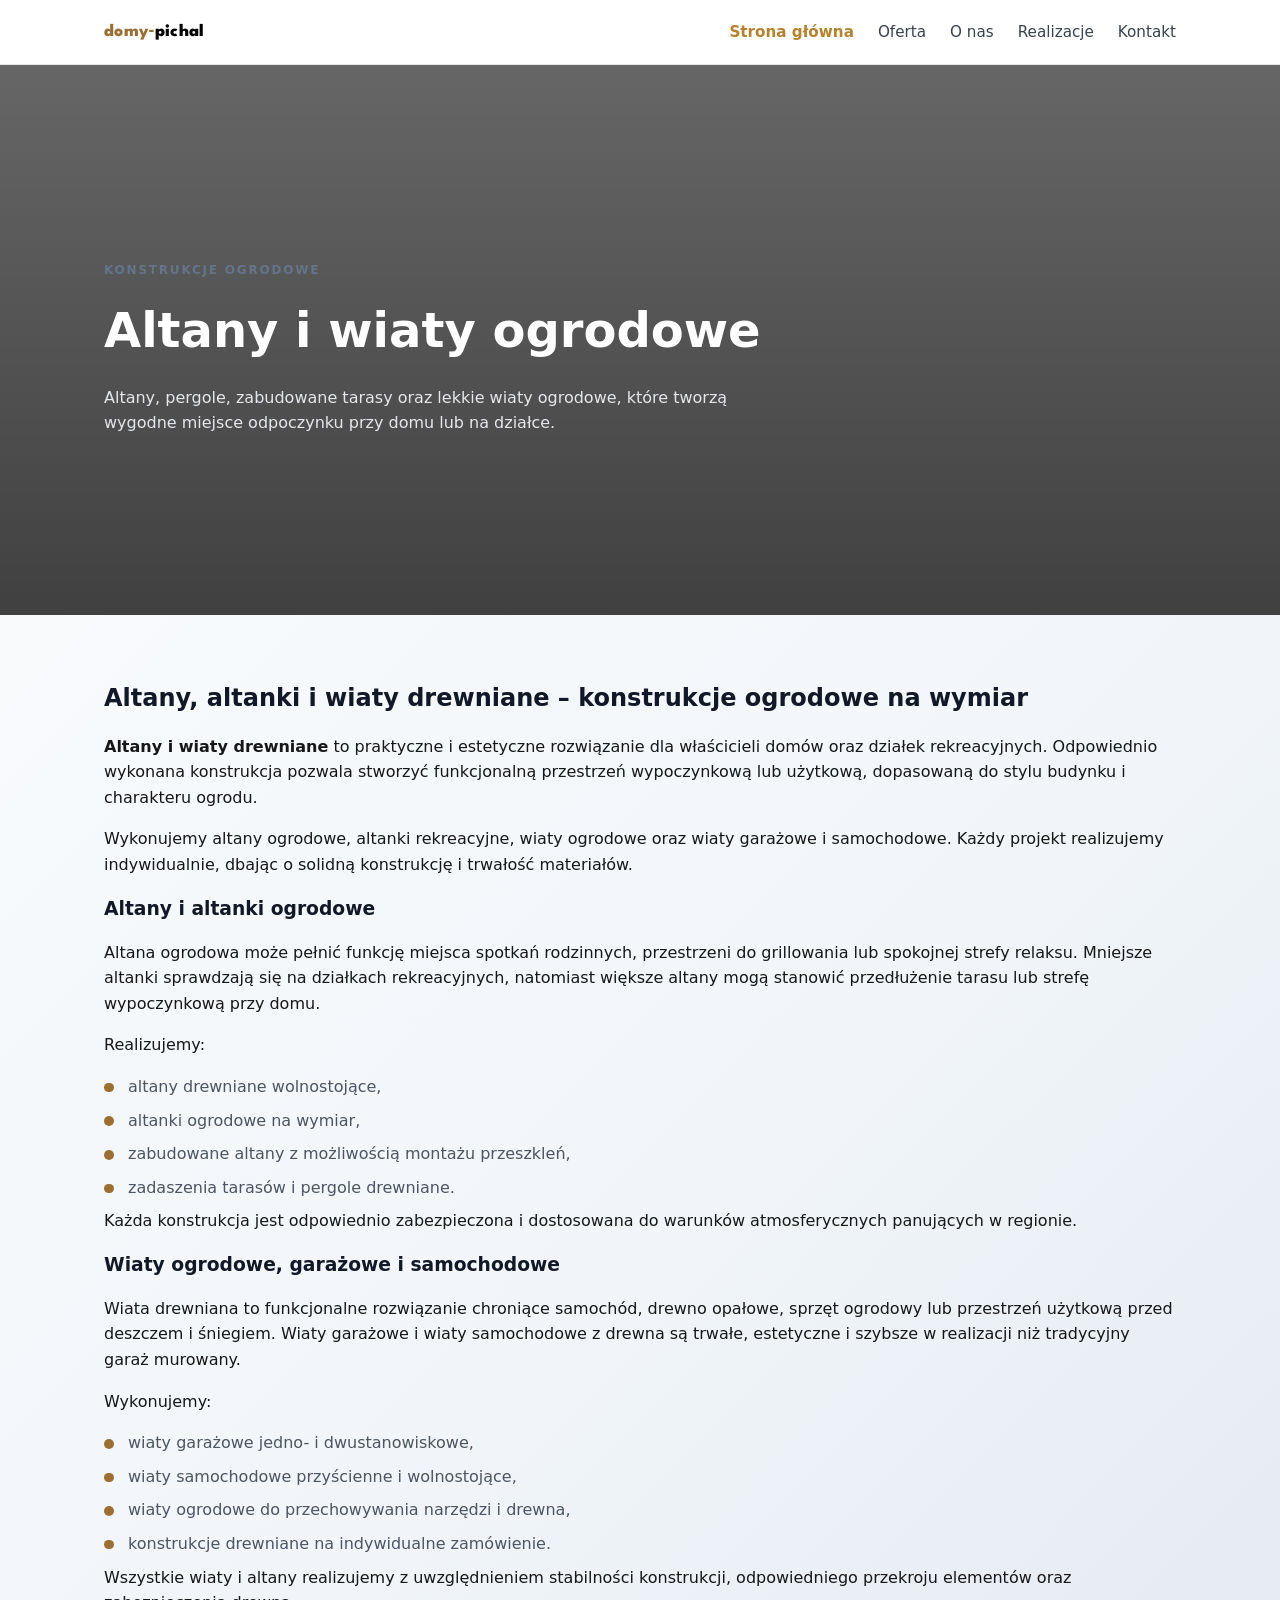
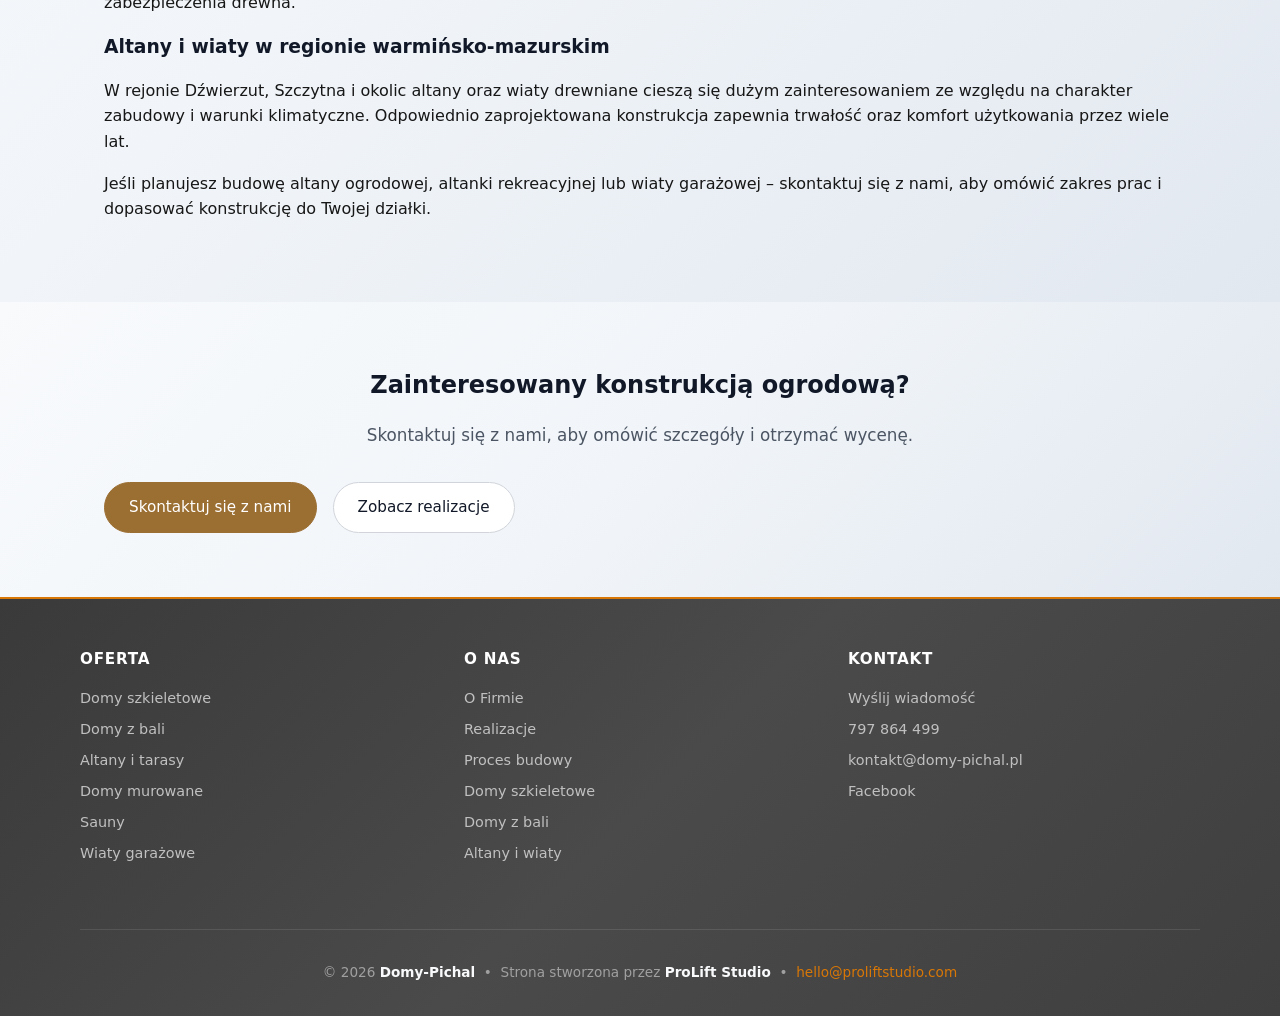
<file: altany-wiaty.html>
<!DOCTYPE html>
<html lang="pl">
<head>
	<meta charset="UTF-8" />
	<meta name="viewport" content="width=device-width, initial-scale=1" />
	<title>Altany Szczytno | Altanki i wiaty ogrodowe na wymiar</title>
	<meta name="description" content="Altany, altanki, wiaty ogrodowe i zadaszenia tarasów w Szczytnie i okolicach. Drewniane konstrukcje na wymiar, solidne wykonanie." />
	<meta name="keywords" content="altany szczytno, altany ogrodowe szczytno, altanki szczytno, altana drewniana szczytno, altana ogrodowa na wymiar szczytno, altana przy domu szczytno, zadaszenie tarasu szczytno, pergole drewniane szczytno, konstrukcje ogrodowe szczytno, altana mazury, altany warmińsko mazurskie, altana z montażem szczytno, wiaty ogrodowe szczytno, wiaty garażowe szczytno, wiata garażowa drewniana szczytno, wiata samochodowa szczytno, altana ogrodowa projekt i montaż szczytno, budowa altany drewnianej szczytno cena" />
	<link rel="stylesheet" href="styles.css" />
</head>
<body>
	<header class="site-header">
		<div class="container header-inner">
			<a href="index.html" class="logo" aria-label="Domy-Pichal – strona główna">Domy‑Pichal</a>
			<nav class="main-nav" aria-label="Główne menu">
			<ul>
				<li><a href="index.html" style="color:#b6822e; font-weight:600;">Strona główna</a></li>
				<li class="has-dropdown">
					<a href="index.html#oferta">Oferta</a>
					<ul class="dropdown-menu">
						<li><a href="domy-szkieletowe.html">Domy szkieletowe</a></li>
						<li><a href="domy-z-bali.html">Domy z bali</a></li>
						<li><a href="altany-wiaty.html">Altany i wiaty ogrodowe</a></li>
						<li><a href="domy-murowane.html">Domy murowane</a></li>
					</ul>
				</li>
				<li><a href="index.html#o-nas">O nas</a></li>
				<li><a href="index.html#realizacje">Realizacje</a></li>
				<li><a href="index.html#kontakt">Kontakt</a></li>
			</ul>
			</nav>
		</div>
	</header>

	<main>
		<section class="section detail-hero" style="background-image: url('https://res.cloudinary.com/dvk2tgtuf/image/upload/v1771933461/xizaqjlyawflgefhuffd.png');">
			<div class="container">
				<div class="detail-hero-content">
					<p class="section-kicker section-kicker--modern">KONSTRUKCJE OGRODOWE</p>
					<h1>Altany i wiaty ogrodowe</h1>
					<p class="hero-lead">
						Altany, pergole, zabudowane tarasy oraz lekkie wiaty ogrodowe, które tworzą
						wygodne miejsce odpoczynku przy domu lub na działce.
					</p>
				</div>
			</div>
		</section>

		<section class="section">
			<div class="container">
				<h2>Altany, altanki i wiaty drewniane – konstrukcje ogrodowe na wymiar</h2>
				
				<p>
					<strong>Altany i wiaty drewniane</strong> to praktyczne i estetyczne rozwiązanie dla właścicieli domów oraz działek rekreacyjnych. Odpowiednio wykonana konstrukcja pozwala stworzyć funkcjonalną przestrzeń wypoczynkową lub użytkową, dopasowaną do stylu budynku i charakteru ogrodu.
				</p>
				
				<p>
					Wykonujemy altany ogrodowe, altanki rekreacyjne, wiaty ogrodowe oraz wiaty garażowe i samochodowe. Każdy projekt realizujemy indywidualnie, dbając o solidną konstrukcję i trwałość materiałów.
				</p>

				<h3>Altany i altanki ogrodowe</h3>
				
				<p>
					Altana ogrodowa może pełnić funkcję miejsca spotkań rodzinnych, przestrzeni do grillowania lub spokojnej strefy relaksu. Mniejsze altanki sprawdzają się na działkach rekreacyjnych, natomiast większe altany mogą stanowić przedłużenie tarasu lub strefę wypoczynkową przy domu.
				</p>
				
				<p>Realizujemy:</p>
				
				<ul class="checklist">
					<li>altany drewniane wolnostojące,</li>
					<li>altanki ogrodowe na wymiar,</li>
					<li>zabudowane altany z możliwością montażu przeszkleń,</li>
					<li>zadaszenia tarasów i pergole drewniane.</li>
				</ul>
				
				<p>
					Każda konstrukcja jest odpowiednio zabezpieczona i dostosowana do warunków atmosferycznych panujących w regionie.
				</p>

				<h3>Wiaty ogrodowe, garażowe i samochodowe</h3>
				
				<p>
					Wiata drewniana to funkcjonalne rozwiązanie chroniące samochód, drewno opałowe, sprzęt ogrodowy lub przestrzeń użytkową przed deszczem i śniegiem. Wiaty garażowe i wiaty samochodowe z drewna są trwałe, estetyczne i szybsze w realizacji niż tradycyjny garaż murowany.
				</p>
				
				<p>Wykonujemy:</p>
				
				<ul class="checklist">
					<li>wiaty garażowe jedno- i dwustanowiskowe,</li>
					<li>wiaty samochodowe przyścienne i wolnostojące,</li>
					<li>wiaty ogrodowe do przechowywania narzędzi i drewna,</li>
					<li>konstrukcje drewniane na indywidualne zamówienie.</li>
				</ul>
				
				<p>
					Wszystkie wiaty i altany realizujemy z uwzględnieniem stabilności konstrukcji, odpowiedniego przekroju elementów oraz zabezpieczenia drewna.
				</p>

				<h3>Altany i wiaty w regionie warmińsko-mazurskim</h3>
				
				<p>
					W rejonie Dźwierzut, Szczytna i okolic altany oraz wiaty drewniane cieszą się dużym zainteresowaniem ze względu na charakter zabudowy i warunki klimatyczne. Odpowiednio zaprojektowana konstrukcja zapewnia trwałość oraz komfort użytkowania przez wiele lat.
				</p>
				
				<p>
					Jeśli planujesz budowę altany ogrodowej, altanki rekreacyjnej lub wiaty garażowej – skontaktuj się z nami, aby omówić zakres prac i dopasować konstrukcję do Twojej działki.
				</p>
			</div>
		</section>

		<section class="section">
			<div class="container" style="text-align: center;">
				<h2>Zainteresowany konstrukcją ogrodową?</h2>
				<p class="section-intro" style="margin: 1rem auto 2rem;">
					Skontaktuj się z nami, aby omówić szczegóły i otrzymać wycenę.
				</p>
				<div class="hero-cta">
					<a href="index.html#kontakt" class="btn primary">Skontaktuj się z nami</a>
					<a href="realizacje.html" class="btn secondary">Zobacz realizacje</a>
				</div>
			</div>
		</section>
	</main>

	<footer class="site-footer">
		<div class="container footer-grid">
			<div class="footer-column">
				<h3>OFERTA</h3>
				<ul>
					<li><a href="index.html#oferta">Domy szkieletowe</a></li>
					<li><a href="index.html#oferta">Domy z bali</a></li>
					<li><a href="index.html#oferta">Altany i tarasy</a></li>
					<li><a href="index.html#oferta">Domy murowane</a></li>
					<li><a href="index.html#oferta">Sauny</a></li>
					<li><a href="index.html#oferta">Wiaty garażowe</a></li>
				</ul>
			</div>
			<div class="footer-column">
				<h3>O NAS</h3>
				<ul>
					<li><a href="index.html#o-nas">O Firmie</a></li>
					<li><a href="realizacje.html">Realizacje</a></li>
					<li><a href="index.html#proces">Proces budowy</a></li>
					<li><a href="domy-szkieletowe.html">Domy szkieletowe</a></li>
					<li><a href="domy-z-bali.html">Domy z bali</a></li>
					<li><a href="altany-wiaty.html">Altany i wiaty</a></li>
				</ul>
			</div>
			<div class="footer-column">
				<h3>KONTAKT</h3>
				<ul>
					<li><a href="index.html#kontakt">Wyślij wiadomość</a></li>
					<li><a href="tel:797864499">797 864 499</a></li>
					<li><a href="mailto:kontakt@domy-pichal.pl">kontakt@domy-pichal.pl</a></li>
					<li><a href="https://www.facebook.com/profile.php?id=61555357053456" target="_blank">Facebook</a></li>
				</ul>
			</div>
		</div>
		<div class="container footer-bottom">
			<p>&copy; <span id="year"></span> <strong>Domy-Pichal</strong> &nbsp;•&nbsp; Strona stworzona przez <strong>ProLift Studio</strong> &nbsp;•&nbsp; <a href="mailto:hello@proliftstudio.com">hello@proliftstudio.com</a></p>
		</div>
	</footer>

	<script>
		document.getElementById('year').textContent = new Date().getFullYear();
	</script>
</body>
</html>
</file>
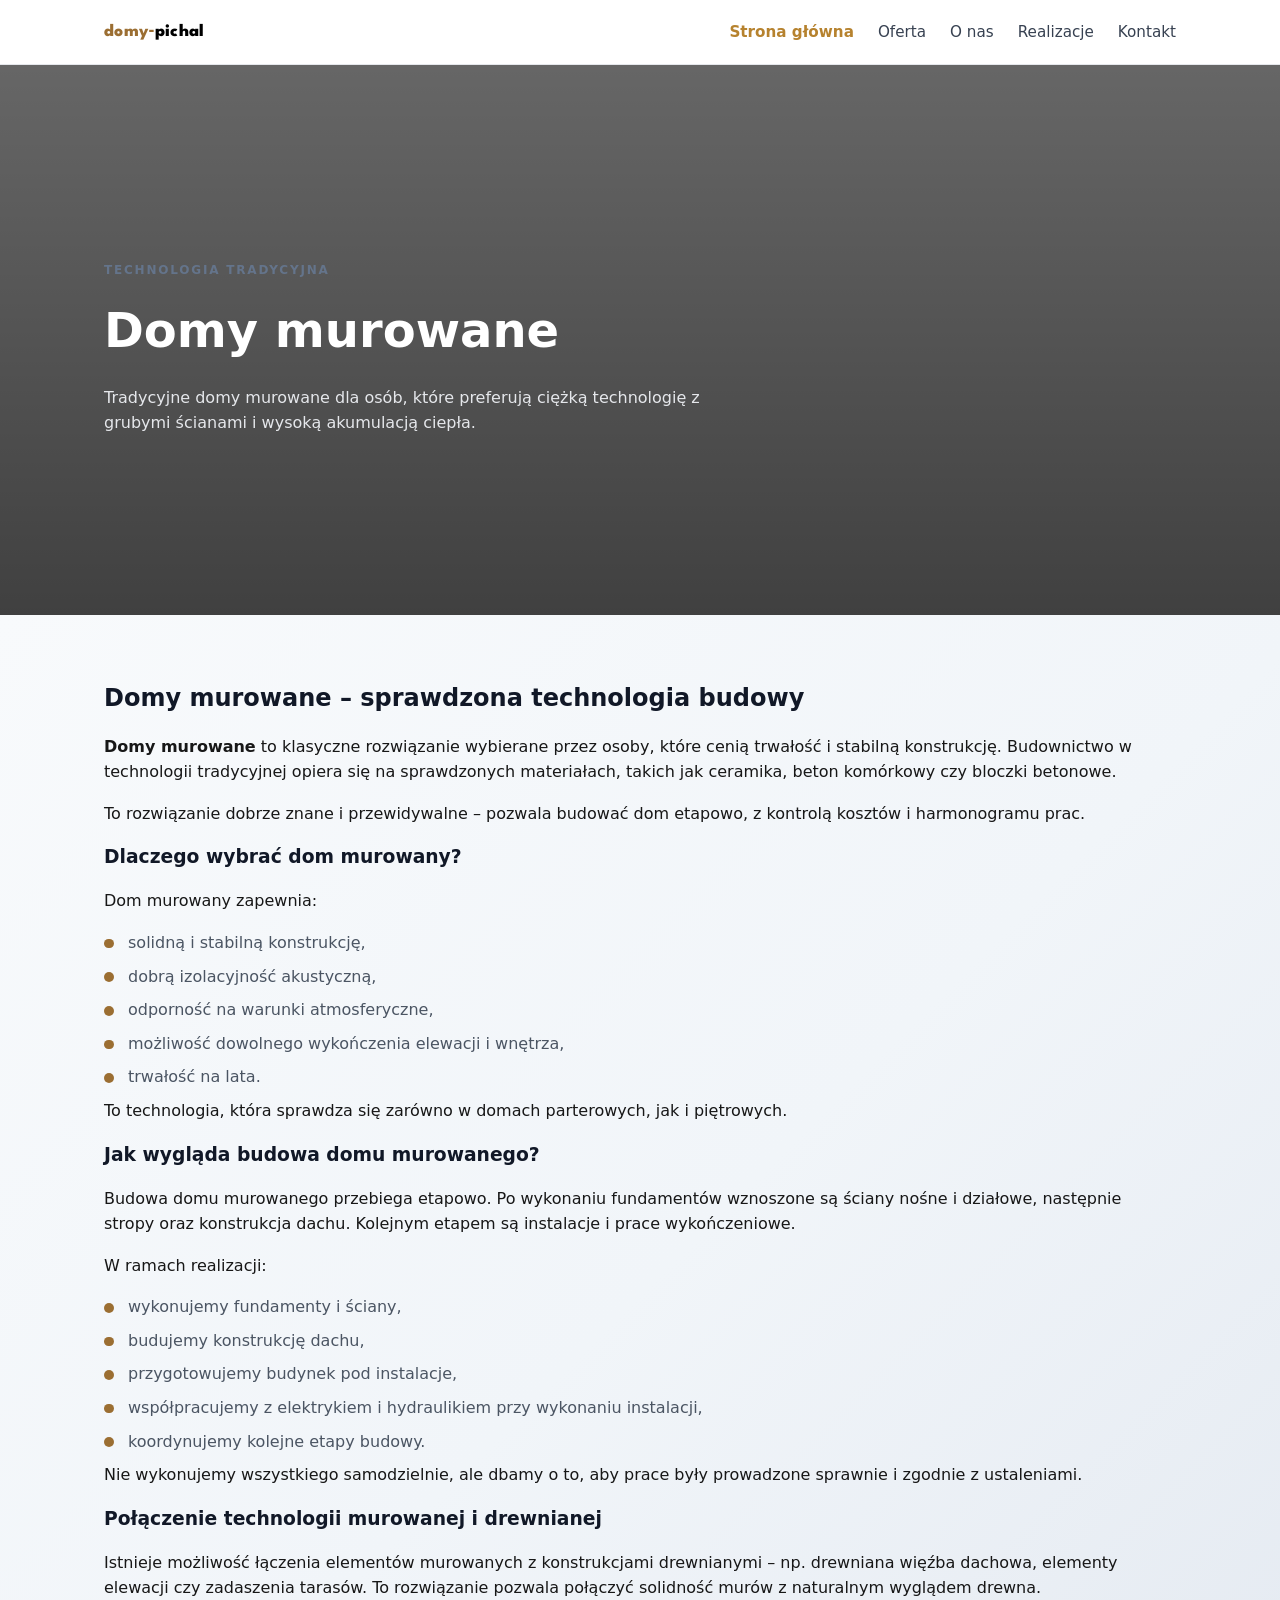
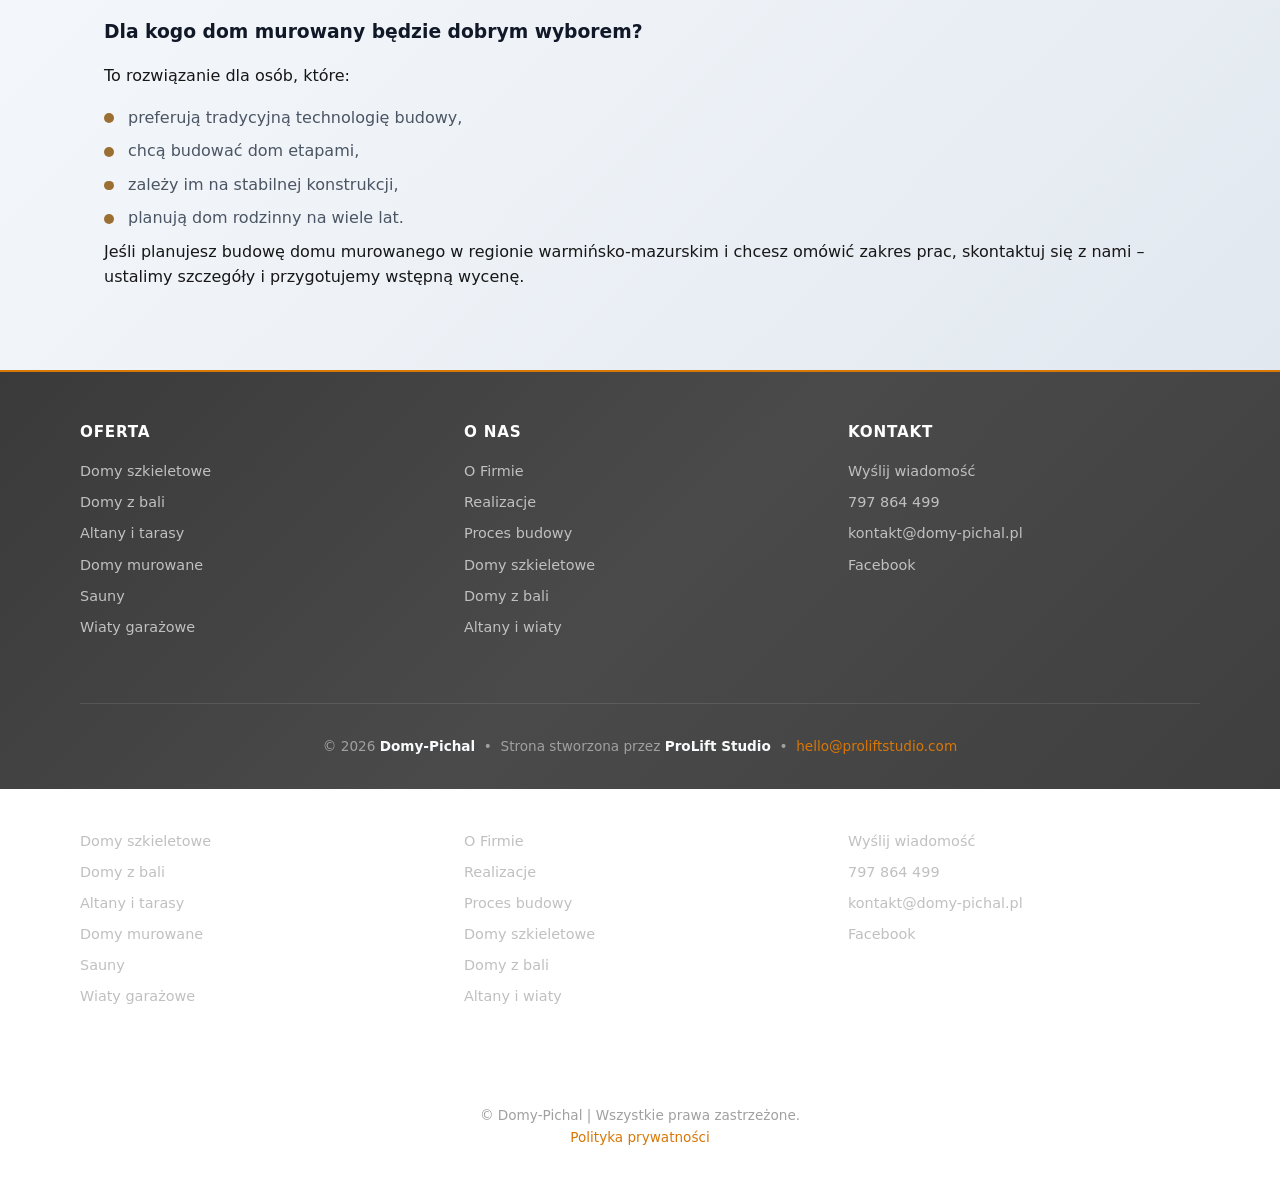
<file: domy-murowane.html>
<!DOCTYPE html>
<html lang="pl">
<head>
	<meta charset="UTF-8" />
	<meta name="viewport" content="width=device-width, initial-scale=1" />
	<title>Domy murowane Szczytno | Budowa domów tradycyjnych</title>
	<meta name="description" content="Budowa domów murowanych w Szczytnie i okolicach. Tradycyjna technologia, realizacja etapowa i współpraca z instalatorami." />
	<meta name="keywords" content="domy murowane szczytno, budowa domu murowanego szczytno, wykonawca domów murowanych mazury, dom tradycyjny szczytno, dom z betonu komórkowego szczytno, budowa domu od podstaw szczytno, firma budowlana szczytno, murarka szczytno, budowa fundamentów szczytno, lokalna firma budowlana szczytno, budowa domu mazury firma, wykonawca budowlany szczytno, dźwierzuty budowa, pasym budowa domu" />
	<link rel="stylesheet" href="styles.css" />
</head>
<body>
	<header class="site-header">
		<div class="container header-inner">
			<a href="index.html" class="logo" aria-label="Domy-Pichal – strona główna">Domy‑Pichal</a>
			<nav class="main-nav" aria-label="Główne menu">
			<ul>
				<li><a href="index.html" style="color:#b6822e; font-weight:600;">Strona główna</a></li>
				<li class="has-dropdown">
					<a href="index.html#oferta">Oferta</a>
					<ul class="dropdown-menu">
						<li><a href="domy-szkieletowe.html">Domy szkieletowe</a></li>
						<li><a href="domy-z-bali.html">Domy z bali</a></li>
						<li><a href="altany-wiaty.html">Altany i wiaty ogrodowe</a></li>
						<li><a href="domy-murowane.html">Domy murowane</a></li>
					</ul>
				</li>
				<li><a href="index.html#o-nas">O nas</a></li>
				<li><a href="index.html#realizacje">Realizacje</a></li>
				<li><a href="index.html#kontakt">Kontakt</a></li>
			</ul>
			</nav>
		</div>
	</header>

	<main>
		<section class="section detail-hero" style="background-image: url('https://res.cloudinary.com/dvk2tgtuf/image/upload/v1771933400/vhjgd9cybux8ezamccd7.png');">
			<div class="container">
				<div class="detail-hero-content">
					<p class="section-kicker section-kicker--modern">TECHNOLOGIA TRADYCYJNA</p>
					<h1>Domy murowane</h1>
					<p class="hero-lead">
						Tradycyjne domy murowane dla osób, które preferują ciężką technologię
						z grubymi ścianami i wysoką akumulacją ciepła.
					</p>
				</div>
			</div>
		</section>

		<section class="section">
			<div class="container">
				<h2>Domy murowane – sprawdzona technologia budowy</h2>
				
				<p>
					<strong>Domy murowane</strong> to klasyczne rozwiązanie wybierane przez osoby, które cenią trwałość i stabilną konstrukcję. Budownictwo w technologii tradycyjnej opiera się na sprawdzonych materiałach, takich jak ceramika, beton komórkowy czy bloczki betonowe.
				</p>
				
				<p>
					To rozwiązanie dobrze znane i przewidywalne – pozwala budować dom etapowo, z kontrolą kosztów i harmonogramu prac.
				</p>

				<h3>Dlaczego wybrać dom murowany?</h3>
				
				<p>Dom murowany zapewnia:</p>
				
				<ul class="checklist">
					<li>solidną i stabilną konstrukcję,</li>
					<li>dobrą izolacyjność akustyczną,</li>
					<li>odporność na warunki atmosferyczne,</li>
					<li>możliwość dowolnego wykończenia elewacji i wnętrza,</li>
					<li>trwałość na lata.</li>
				</ul>
				
				<p>
					To technologia, która sprawdza się zarówno w domach parterowych, jak i piętrowych.
				</p>

				<h3>Jak wygląda budowa domu murowanego?</h3>
				
				<p>
					Budowa domu murowanego przebiega etapowo. Po wykonaniu fundamentów wznoszone są ściany nośne i działowe, następnie stropy oraz konstrukcja dachu. Kolejnym etapem są instalacje i prace wykończeniowe.
				</p>
				
				<p>W ramach realizacji:</p>
				
				<ul class="checklist">
					<li>wykonujemy fundamenty i ściany,</li>
					<li>budujemy konstrukcję dachu,</li>
					<li>przygotowujemy budynek pod instalacje,</li>
					<li>współpracujemy z elektrykiem i hydraulikiem przy wykonaniu instalacji,</li>
					<li>koordynujemy kolejne etapy budowy.</li>
				</ul>
				
				<p>
					Nie wykonujemy wszystkiego samodzielnie, ale dbamy o to, aby prace były prowadzone sprawnie i zgodnie z ustaleniami.
				</p>

				<h3>Połączenie technologii murowanej i drewnianej</h3>
				
				<p>
					Istnieje możliwość łączenia elementów murowanych z konstrukcjami drewnianymi – np. drewniana więźba dachowa, elementy elewacji czy zadaszenia tarasów. To rozwiązanie pozwala połączyć solidność murów z naturalnym wyglądem drewna.
				</p>

				<h3>Dla kogo dom murowany będzie dobrym wyborem?</h3>
				
				<p>To rozwiązanie dla osób, które:</p>
				
				<ul class="checklist">
					<li>preferują tradycyjną technologię budowy,</li>
					<li>chcą budować dom etapami,</li>
					<li>zależy im na stabilnej konstrukcji,</li>
					<li>planują dom rodzinny na wiele lat.</li>
				</ul>
				
				<p>
					Jeśli planujesz budowę domu murowanego w regionie warmińsko-mazurskim i chcesz omówić zakres prac, skontaktuj się z nami – ustalimy szczegóły i przygotujemy wstępną wycenę.
				</p>
			</div>
		</section>
	<footer class="site-footer">
		<div class="container footer-grid">
			<div class="footer-column">
				<h3>OFERTA</h3>
				<ul>
					<li><a href="index.html#oferta">Domy szkieletowe</a></li>
					<li><a href="index.html#oferta">Domy z bali</a></li>
					<li><a href="index.html#oferta">Altany i tarasy</a></li>
					<li><a href="index.html#oferta">Domy murowane</a></li>
					<li><a href="index.html#oferta">Sauny</a></li>
					<li><a href="index.html#oferta">Wiaty garażowe</a></li>
				</ul>
			</div>
			<div class="footer-column">
				<h3>O NAS</h3>
				<ul>
					<li><a href="index.html#o-nas">O Firmie</a></li>
					<li><a href="realizacje.html">Realizacje</a></li>
					<li><a href="index.html#proces">Proces budowy</a></li>
					<li><a href="domy-szkieletowe.html">Domy szkieletowe</a></li>
					<li><a href="domy-z-bali.html">Domy z bali</a></li>
					<li><a href="altany-wiaty.html">Altany i wiaty</a></li>
				</ul>
			</div>
			<div class="footer-column">
				<h3>KONTAKT</h3>
				<ul>
					<li><a href="index.html#kontakt">Wyślij wiadomość</a></li>
					<li><a href="tel:797864499">797 864 499</a></li>
					<li><a href="mailto:kontakt@domy-pichal.pl">kontakt@domy-pichal.pl</a></li>
					<li><a href="https://www.facebook.com/profile.php?id=61555357053456" target="_blank">Facebook</a></li>
				</ul>
			</div>
		</div>
		<div class="container footer-bottom">
			<p>&copy; <span id="year"></span> <strong>Domy-Pichal</strong> &nbsp;•&nbsp; Strona stworzona przez <strong>ProLift Studio</strong> &nbsp;•&nbsp; <a href="mailto:hello@proliftstudio.com">hello@proliftstudio.com</a></p>
		</div>
	</footer>
		<div class="container footer-grid">
			<div class="footer-column">
				<h3>OFERTA</h3>
				<ul>
					<li><a href="index.html#oferta">Domy szkieletowe</a></li>
					<li><a href="index.html#oferta">Domy z bali</a></li>
					<li><a href="index.html#oferta">Altany i tarasy</a></li>
					<li><a href="index.html#oferta">Domy murowane</a></li>
					<li><a href="index.html#oferta">Sauny</a></li>
					<li><a href="index.html#oferta">Wiaty garażowe</a></li>
				</ul>
			</div>
			<div class="footer-column">
				<h3>O NAS</h3>
				<ul>
					<li><a href="index.html#o-nas">O Firmie</a></li>
					<li><a href="realizacje.html">Realizacje</a></li>
					<li><a href="index.html#proces">Proces budowy</a></li>
					<li><a href="domy-szkieletowe.html">Domy szkieletowe</a></li>
					<li><a href="domy-z-bali.html">Domy z bali</a></li>
					<li><a href="altany-wiaty.html">Altany i wiaty</a></li>
				</ul>
			</div>
			<div class="footer-column">
				<h3>KONTAKT</h3>
				<ul>
					<li><a href="index.html#kontakt">Wyślij wiadomość</a></li>
					<li><a href="tel:797864499">797 864 499</a></li>
					<li><a href="mailto:kontakt@domy-pichal.pl">kontakt@domy-pichal.pl</a></li>
					<li><a href="https://www.facebook.com/profile.php?id=61555357053456" target="_blank">Facebook</a></li>
				</ul>
			</div>
		</div>
		<div class="container footer-bottom">
			<p>&copy; <span id="year"></span> Domy-Pichal | Wszystkie prawa zastrzeżone.</p>
			<p><a href="#">Polityka prywatności</a></p>
		</div>
	</footer>

	<script>
		document.getElementById('year').textContent = new Date().getFullYear();
	</script>
</body>
</html>
</file>
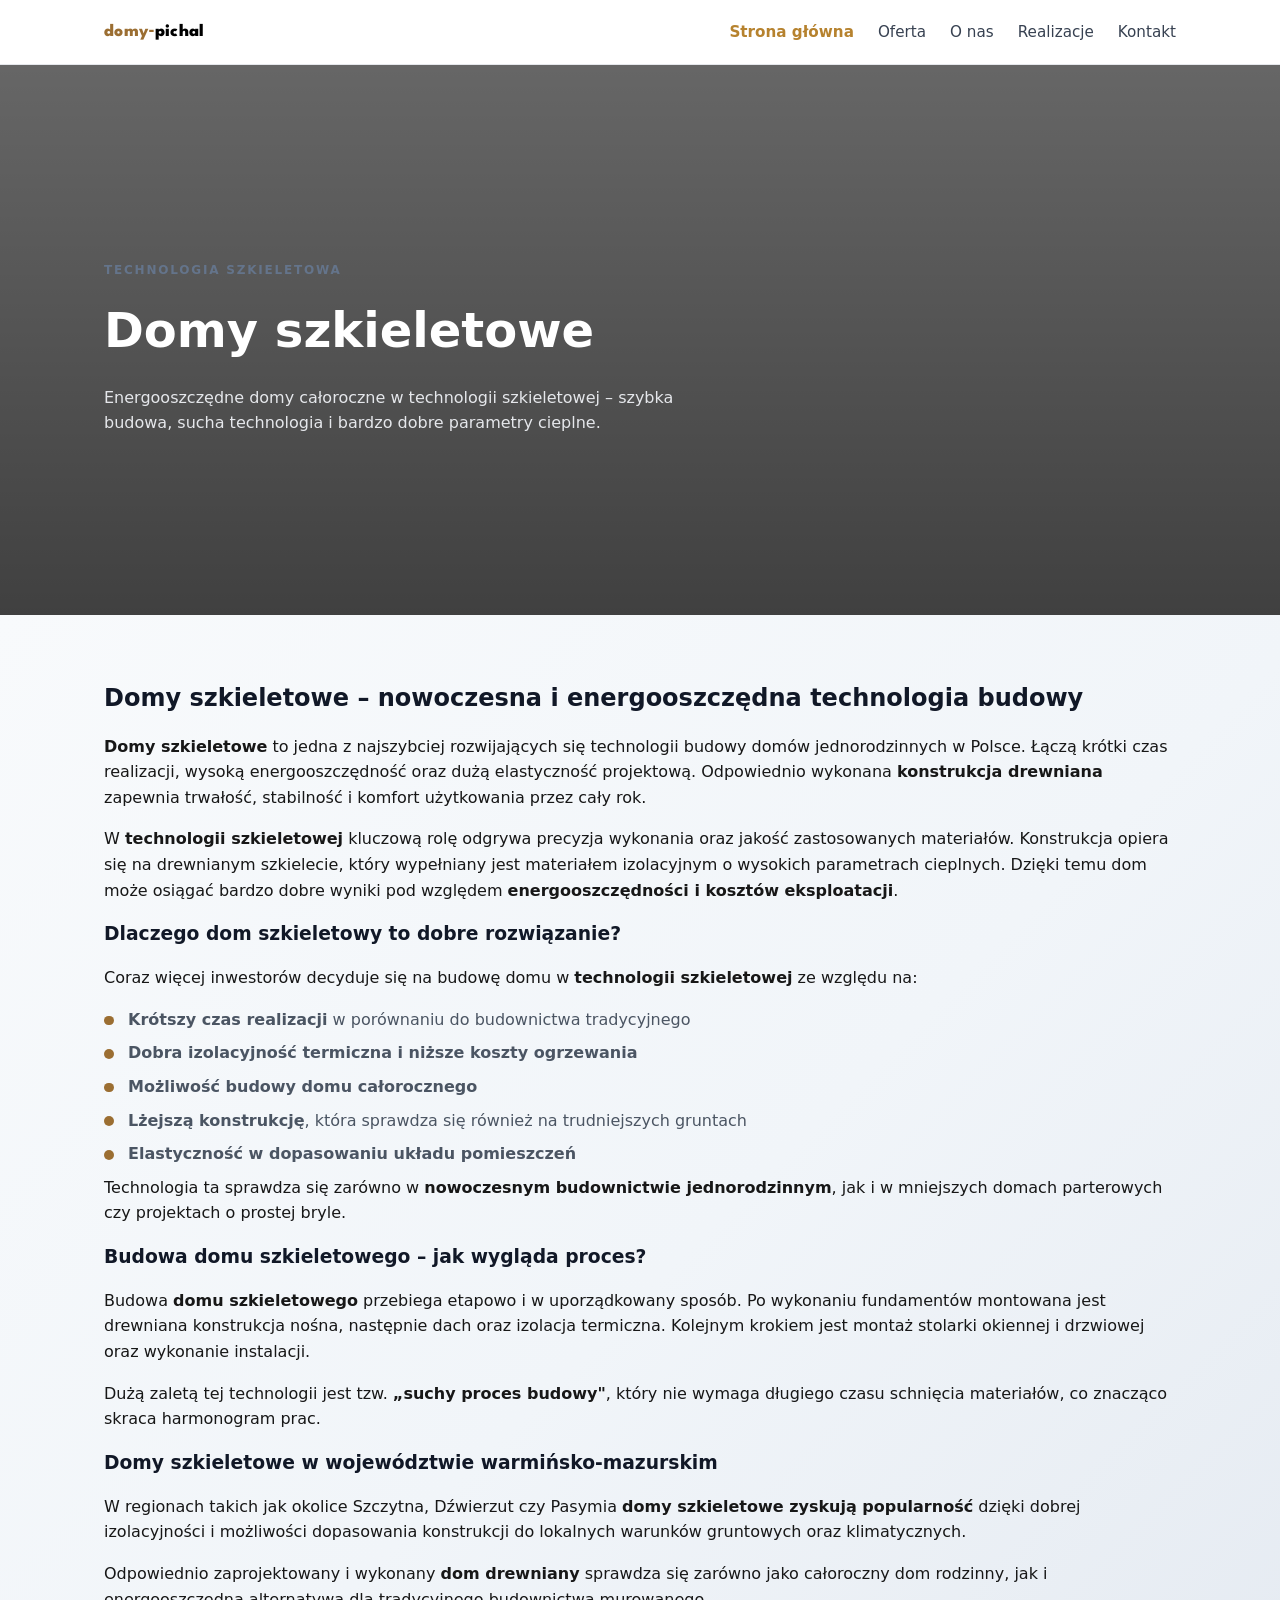
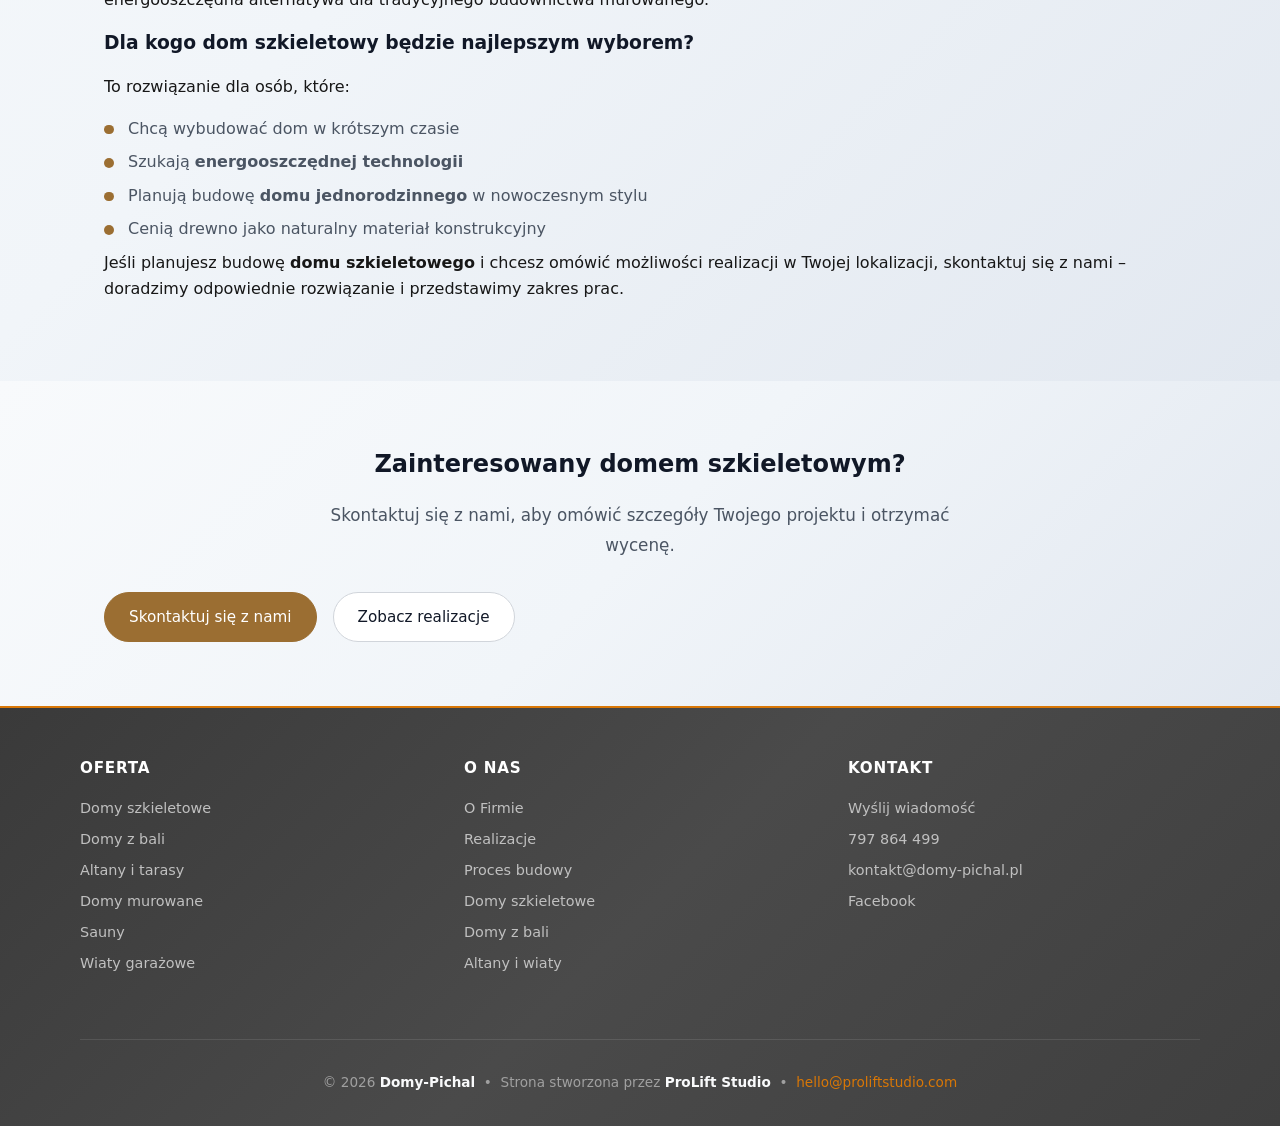
<file: domy-szkieletowe.html>
<!DOCTYPE html>
<html lang="pl">
<head>
	<meta charset="UTF-8" />
	<meta name="viewport" content="width=device-width, initial-scale=1" />
	<title>Domy szkieletowe Szczytno | Budowa domów drewnianych</title>
	<meta name="description" content="Budowa domów szkieletowych w Szczytnie i woj. warmińsko-mazurskim. Domy całoroczne, energooszczędne, solidna konstrukcja i sprawna realizacja." />
	<meta name="keywords" content="domy szkieletowe szczytno, budowa domu szkieletowego szczytno, dom szkieletowy warmińsko mazurskie, domy drewniane szczytno, dom drewniany całoroczny szczytno, dom szkieletowy pod klucz szczytno, wykonawca domów szkieletowych szczytno, konstrukcje szkieletowe warmińsko mazurskie, dom energooszczędny szczytno, nowoczesny dom drewniany szczytno, budowa domu drewnianego mazury, dom szkieletowy cena szczytno, dom drewniany projekt i budowa, szczytno i okolice, lokalna firma budowlana szczytno, ile kosztuje dom szkieletowy w szczytnie, dom drewniany całoroczny cena mazury" />
	<link rel="stylesheet" href="styles.css" />
</head>
<body>
	<header class="site-header">
		<div class="container header-inner">
			<a href="index.html" class="logo" aria-label="Domy-Pichal – strona główna">Domy‑Pichal</a>
			<nav class="main-nav" aria-label="Główne menu">
			<ul>
				<li><a href="index.html" style="color:#b6822e; font-weight:600;">Strona główna</a></li>
				<li class="has-dropdown">
					<a href="index.html#oferta">Oferta</a>
					<ul class="dropdown-menu">
						<li><a href="domy-szkieletowe.html">Domy szkieletowe</a></li>
						<li><a href="domy-z-bali.html">Domy z bali</a></li>
						<li><a href="altany-wiaty.html">Altany i wiaty ogrodowe</a></li>
						<li><a href="domy-murowane.html">Domy murowane</a></li>
					</ul>
				</li>
				<li><a href="index.html#o-nas">O nas</a></li>
				<li><a href="index.html#realizacje">Realizacje</a></li>
				<li><a href="index.html#kontakt">Kontakt</a></li>
			</ul>
			</nav>
		</div>
	</header>

	<main>
		<section class="section detail-hero" style="background-image: url('https://res.cloudinary.com/dvk2tgtuf/image/upload/v1771933406/yseksul51octcfvrjurd.png');">
			<div class="container">
				<div class="detail-hero-content">
					<p class="section-kicker section-kicker--modern">TECHNOLOGIA SZKIELETOWA</p>
					<h1>Domy szkieletowe</h1>
					<p class="hero-lead">
						Energooszczędne domy całoroczne w technologii szkieletowej – szybka budowa,
						sucha technologia i bardzo dobre parametry cieplne.
					</p>
				</div>
			</div>
		</section>

		<section class="section">
			<div class="container">
				<h2>Domy szkieletowe – nowoczesna i energooszczędna technologia budowy</h2>
				
				<p>
					<strong>Domy szkieletowe</strong> to jedna z najszybciej rozwijających się technologii budowy domów jednorodzinnych w Polsce. Łączą krótki czas realizacji, wysoką energooszczędność oraz dużą elastyczność projektową. Odpowiednio wykonana <strong>konstrukcja drewniana</strong> zapewnia trwałość, stabilność i komfort użytkowania przez cały rok.
				</p>
				
				<p>
					W <strong>technologii szkieletowej</strong> kluczową rolę odgrywa precyzja wykonania oraz jakość zastosowanych materiałów. Konstrukcja opiera się na drewnianym szkielecie, który wypełniany jest materiałem izolacyjnym o wysokich parametrach cieplnych. Dzięki temu dom może osiągać bardzo dobre wyniki pod względem <strong>energooszczędności i kosztów eksploatacji</strong>.
				</p>

				<h3>Dlaczego dom szkieletowy to dobre rozwiązanie?</h3>
				
				<p>Coraz więcej inwestorów decyduje się na budowę domu w <strong>technologii szkieletowej</strong> ze względu na:</p>
				
				<ul class="checklist">
					<li><strong>Krótszy czas realizacji</strong> w porównaniu do budownictwa tradycyjnego</li>
					<li><strong>Dobra izolacyjność termiczna i niższe koszty ogrzewania</strong></li>
					<li><strong>Możliwość budowy domu całorocznego</strong></li>
					<li><strong>Lżejszą konstrukcję</strong>, która sprawdza się również na trudniejszych gruntach</li>
					<li><strong>Elastyczność w dopasowaniu układu pomieszczeń</strong></li>
				</ul>
				
				<p>
					Technologia ta sprawdza się zarówno w <strong>nowoczesnym budownictwie jednorodzinnym</strong>, jak i w mniejszych domach parterowych czy projektach o prostej bryle.
				</p>

				<h3>Budowa domu szkieletowego – jak wygląda proces?</h3>
				
				<p>
					Budowa <strong>domu szkieletowego</strong> przebiega etapowo i w uporządkowany sposób. Po wykonaniu fundamentów montowana jest drewniana konstrukcja nośna, następnie dach oraz izolacja termiczna. Kolejnym krokiem jest montaż stolarki okiennej i drzwiowej oraz wykonanie instalacji.
				</p>
				
				<p>
					Dużą zaletą tej technologii jest tzw. <strong>„suchy proces budowy"</strong>, który nie wymaga długiego czasu schnięcia materiałów, co znacząco skraca harmonogram prac.
				</p>

				<h3>Domy szkieletowe w województwie warmińsko-mazurskim</h3>
				
				<p>
					W regionach takich jak okolice Szczytna, Dźwierzut czy Pasymia <strong>domy szkieletowe zyskują popularność</strong> dzięki dobrej izolacyjności i możliwości dopasowania konstrukcji do lokalnych warunków gruntowych oraz klimatycznych.
				</p>
				
				<p>
					Odpowiednio zaprojektowany i wykonany <strong>dom drewniany</strong> sprawdza się zarówno jako całoroczny dom rodzinny, jak i energooszczędna alternatywa dla tradycyjnego budownictwa murowanego.
				</p>

				<h3>Dla kogo dom szkieletowy będzie najlepszym wyborem?</h3>
				
				<p>To rozwiązanie dla osób, które:</p>
				
				<ul class="checklist">
					<li>Chcą wybudować dom w krótszym czasie</li>
					<li>Szukają <strong>energooszczędnej technologii</strong></li>
					<li>Planują budowę <strong>domu jednorodzinnego</strong> w nowoczesnym stylu</li>
					<li>Cenią drewno jako naturalny materiał konstrukcyjny</li>
				</ul>
				
				<p>
					Jeśli planujesz budowę <strong>domu szkieletowego</strong> i chcesz omówić możliwości realizacji w Twojej lokalizacji, skontaktuj się z nami – doradzimy odpowiednie rozwiązanie i przedstawimy zakres prac.
				</p>
			</div>
		</section>

		<section class="section">
			<div class="container" style="text-align: center;">
				<h2>Zainteresowany domem szkieletowym?</h2>
				<p class="section-intro" style="margin: 1rem auto 2rem;">
					Skontaktuj się z nami, aby omówić szczegóły Twojego projektu i otrzymać wycenę.
				</p>
				<div class="hero-cta">
					<a href="index.html#kontakt" class="btn primary">Skontaktuj się z nami</a>
					<a href="realizacje.html" class="btn secondary">Zobacz realizacje</a>
				</div>
			</div>
		</section>
	</main>

	<footer class="site-footer">
		<div class="container footer-grid">
			<div class="footer-column">
				<h3>OFERTA</h3>
				<ul>
					<li><a href="index.html#oferta">Domy szkieletowe</a></li>
					<li><a href="index.html#oferta">Domy z bali</a></li>
					<li><a href="index.html#oferta">Altany i tarasy</a></li>
					<li><a href="index.html#oferta">Domy murowane</a></li>
					<li><a href="index.html#oferta">Sauny</a></li>
					<li><a href="index.html#oferta">Wiaty garażowe</a></li>
				</ul>
			</div>
			<div class="footer-column">
				<h3>O NAS</h3>
				<ul>
					<li><a href="index.html#o-nas">O Firmie</a></li>
					<li><a href="realizacje.html">Realizacje</a></li>
					<li><a href="index.html#proces">Proces budowy</a></li>
					<li><a href="domy-szkieletowe.html">Domy szkieletowe</a></li>
					<li><a href="domy-z-bali.html">Domy z bali</a></li>
					<li><a href="altany-wiaty.html">Altany i wiaty</a></li>
				</ul>
			</div>
			<div class="footer-column">
				<h3>KONTAKT</h3>
				<ul>
					<li><a href="index.html#kontakt">Wyślij wiadomość</a></li>
					<li><a href="tel:797864499">797 864 499</a></li>
					<li><a href="mailto:kontakt@domy-pichal.pl">kontakt@domy-pichal.pl</a></li>
					<li><a href="https://www.facebook.com/profile.php?id=61555357053456" target="_blank">Facebook</a></li>
				</ul>
			</div>
		</div>
		<div class="container footer-bottom">
			<p>&copy; <span id="year"></span> <strong>Domy-Pichal</strong> &nbsp;•&nbsp; Strona stworzona przez <strong>ProLift Studio</strong> &nbsp;•&nbsp; <a href="mailto:hello@proliftstudio.com">hello@proliftstudio.com</a></p>
		</div>
	</footer>

	<script>
		document.getElementById('year').textContent = new Date().getFullYear();
	</script>
</body>
</html>
</file>
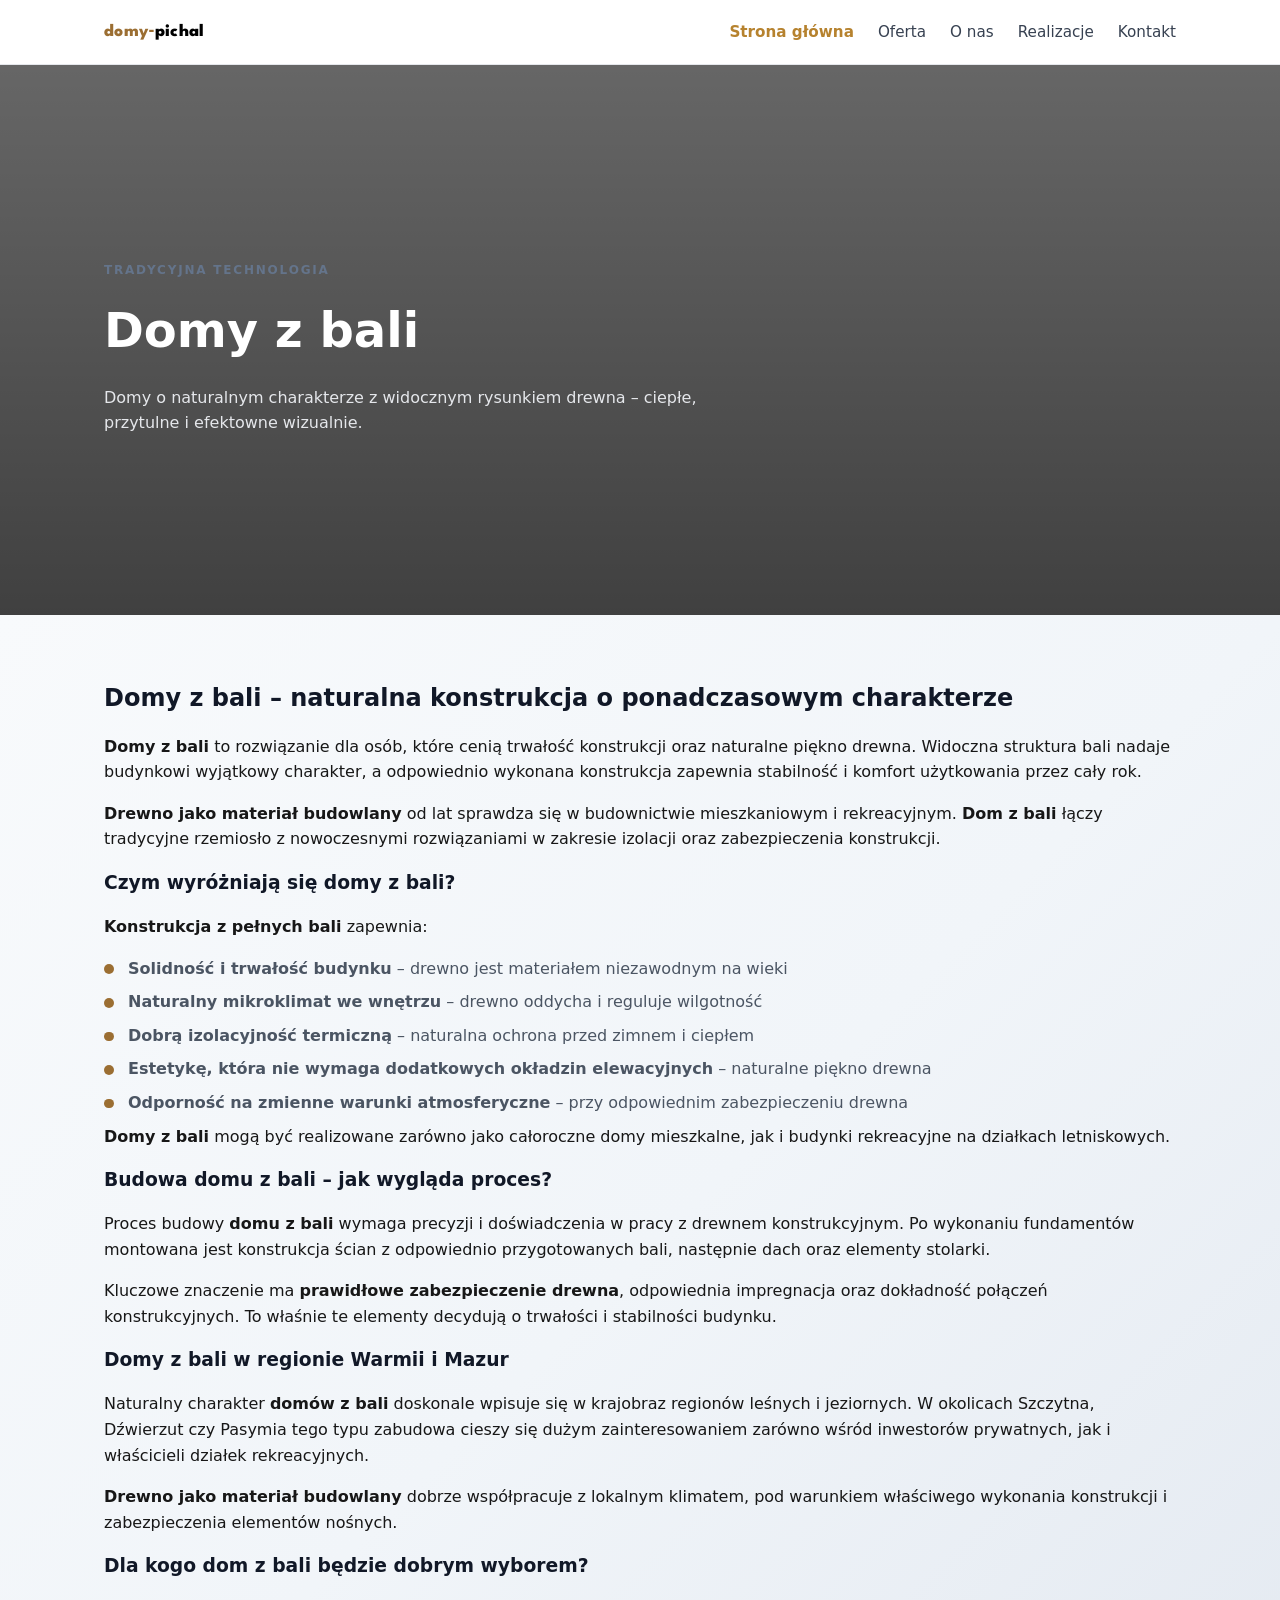
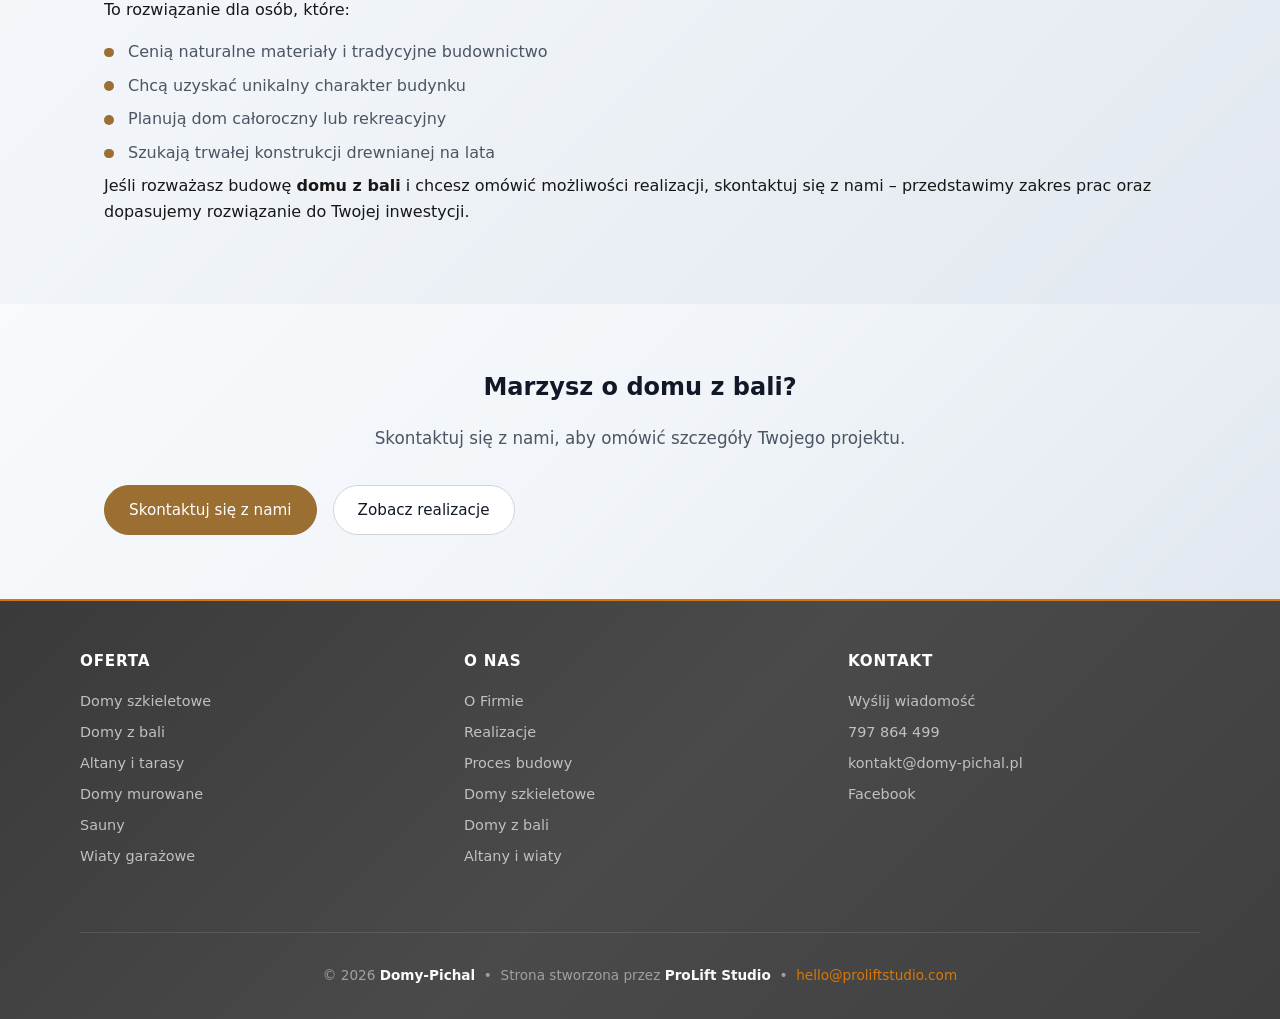
<file: domy-z-bali.html>
<!DOCTYPE html>
<html lang="pl">
<head>
	<meta charset="UTF-8" />
	<meta name="viewport" content="width=device-width, initial-scale=1" />
	<title>Domy z bali Szczytno | Domy drewniane całoroczne</title>
	<meta name="description" content="Budujemy domy z bali w Szczytnie i okolicach. Naturalne konstrukcje drewniane, domy całoroczne i rekreacyjne w woj. warmińsko-mazurskim." />
	<meta name="keywords" content="domy z bali szczytno, dom z bali warmińsko mazurskie, dom z bali mazury, budowa domu z bali szczytno, dom drewniany z bali całoroczny, dom z bali pod klucz, wykonawca domów z bali mazury, dom z bali cena szczytno, drewniane domy całoroczne mazury, dom z bala klejonego szczytno, domy drewniane szczytno, drewniana budowa szczytno, mazury dom drewniany, kto buduje domy z bali w warmińsko mazurskim, dom drewniany projekt i budowa" />
	<link rel="stylesheet" href="styles.css" />
</head>
<body>
	<header class="site-header">
		<div class="container header-inner">
			<a href="index.html" class="logo" aria-label="Domy-Pichal – strona główna">Domy‑Pichal</a>
			<nav class="main-nav" aria-label="Główne menu">
			<ul>
				<li><a href="index.html" style="color:#b6822e; font-weight:600;">Strona główna</a></li>
				<li class="has-dropdown">
					<a href="index.html#oferta">Oferta</a>
					<ul class="dropdown-menu">
						<li><a href="domy-szkieletowe.html">Domy szkieletowe</a></li>
						<li><a href="domy-z-bali.html">Domy z bali</a></li>
						<li><a href="altany-wiaty.html">Altany i wiaty ogrodowe</a></li>
						<li><a href="domy-murowane.html">Domy murowane</a></li>
					</ul>
				</li>
				<li><a href="index.html#o-nas">O nas</a></li>
				<li><a href="index.html#realizacje">Realizacje</a></li>
				<li><a href="index.html#kontakt">Kontakt</a></li>
			</ul>
			</nav>
		</div>
	</header>

	<main>
		<section class="section detail-hero" style="background-image: url('https://res.cloudinary.com/dvk2tgtuf/image/upload/v1771933404/hwcm9bfxuoqpyia0owhf.png');">
			<div class="container">
				<div class="detail-hero-content">
					<p class="section-kicker section-kicker--modern">TRADYCYJNA TECHNOLOGIA</p>
					<h1>Domy z bali</h1>
					<p class="hero-lead">
						Domy o naturalnym charakterze z widocznym rysunkiem drewna – ciepłe,
						przytulne i efektowne wizualnie.
					</p>
				</div>
			</div>
		</section>

		<section class="section">
			<div class="container">
				<h2>Domy z bali – naturalna konstrukcja o ponadczasowym charakterze</h2>
				
				<p>
					<strong>Domy z bali</strong> to rozwiązanie dla osób, które cenią trwałość konstrukcji oraz naturalne piękno drewna. Widoczna struktura bali nadaje budynkowi wyjątkowy charakter, a odpowiednio wykonana konstrukcja zapewnia stabilność i komfort użytkowania przez cały rok.
				</p>
				
				<p>
					<strong>Drewno jako materiał budowlany</strong> od lat sprawdza się w budownictwie mieszkaniowym i rekreacyjnym. <strong>Dom z bali</strong> łączy tradycyjne rzemiosło z nowoczesnymi rozwiązaniami w zakresie izolacji oraz zabezpieczenia konstrukcji.
				</p>

				<h3>Czym wyróżniają się domy z bali?</h3>
				
				<p><strong>Konstrukcja z pełnych bali</strong> zapewnia:</p>
				
				<ul class="checklist">
					<li><strong>Solidność i trwałość budynku</strong> – drewno jest materiałem niezawodnym na wieki</li>
					<li><strong>Naturalny mikroklimat we wnętrzu</strong> – drewno oddycha i reguluje wilgotność</li>
					<li><strong>Dobrą izolacyjność termiczną</strong> – naturalna ochrona przed zimnem i ciepłem</li>
					<li><strong>Estetykę, która nie wymaga dodatkowych okładzin elewacyjnych</strong> – naturalne piękno drewna</li>
					<li><strong>Odporność na zmienne warunki atmosferyczne</strong> – przy odpowiednim zabezpieczeniu drewna</li>
				</ul>
				
				<p>
					<strong>Domy z bali</strong> mogą być realizowane zarówno jako całoroczne domy mieszkalne, jak i budynki rekreacyjne na działkach letniskowych.
				</p>

				<h3>Budowa domu z bali – jak wygląda proces?</h3>
				
				<p>
					Proces budowy <strong>domu z bali</strong> wymaga precyzji i doświadczenia w pracy z drewnem konstrukcyjnym. Po wykonaniu fundamentów montowana jest konstrukcja ścian z odpowiednio przygotowanych bali, następnie dach oraz elementy stolarki.
				</p>
				
				<p>
					Kluczowe znaczenie ma <strong>prawidłowe zabezpieczenie drewna</strong>, odpowiednia impregnacja oraz dokładność połączeń konstrukcyjnych. To właśnie te elementy decydują o trwałości i stabilności budynku.
				</p>

				<h3>Domy z bali w regionie Warmii i Mazur</h3>
				
				<p>
					Naturalny charakter <strong>domów z bali</strong> doskonale wpisuje się w krajobraz regionów leśnych i jeziornych. W okolicach Szczytna, Dźwierzut czy Pasymia tego typu zabudowa cieszy się dużym zainteresowaniem zarówno wśród inwestorów prywatnych, jak i właścicieli działek rekreacyjnych.
				</p>
				
				<p>
					<strong>Drewno jako materiał budowlany</strong> dobrze współpracuje z lokalnym klimatem, pod warunkiem właściwego wykonania konstrukcji i zabezpieczenia elementów nośnych.
				</p>

				<h3>Dla kogo dom z bali będzie dobrym wyborem?</h3>
				
				<p>To rozwiązanie dla osób, które:</p>
				
				<ul class="checklist">
					<li>Cenią naturalne materiały i tradycyjne budownictwo</li>
					<li>Chcą uzyskać unikalny charakter budynku</li>
					<li>Planują dom całoroczny lub rekreacyjny</li>
					<li>Szukają trwałej konstrukcji drewnianej na lata</li>
				</ul>
				
				<p>
					Jeśli rozważasz budowę <strong>domu z bali</strong> i chcesz omówić możliwości realizacji, skontaktuj się z nami – przedstawimy zakres prac oraz dopasujemy rozwiązanie do Twojej inwestycji.
				</p>
			</div>
		</section>

		<section class="section">
			<div class="container" style="text-align: center;">
				<h2>Marzysz o domu z bali?</h2>
				<p class="section-intro" style="margin: 1rem auto 2rem;">
					Skontaktuj się z nami, aby omówić szczegóły Twojego projektu.
				</p>
				<div class="hero-cta">
					<a href="index.html#kontakt" class="btn primary">Skontaktuj się z nami</a>
					<a href="realizacje.html" class="btn secondary">Zobacz realizacje</a>
				</div>
			</div>
		</section>
	</main>

	<footer class="site-footer">
		<div class="container footer-grid">
			<div class="footer-column">
				<h3>OFERTA</h3>
				<ul>
					<li><a href="index.html#oferta">Domy szkieletowe</a></li>
					<li><a href="index.html#oferta">Domy z bali</a></li>
					<li><a href="index.html#oferta">Altany i tarasy</a></li>
					<li><a href="index.html#oferta">Domy murowane</a></li>
					<li><a href="index.html#oferta">Sauny</a></li>
					<li><a href="index.html#oferta">Wiaty garażowe</a></li>
				</ul>
			</div>
			<div class="footer-column">
				<h3>O NAS</h3>
				<ul>
					<li><a href="index.html#o-nas">O Firmie</a></li>
					<li><a href="realizacje.html">Realizacje</a></li>
					<li><a href="index.html#proces">Proces budowy</a></li>
					<li><a href="domy-szkieletowe.html">Domy szkieletowe</a></li>
					<li><a href="domy-z-bali.html">Domy z bali</a></li>
					<li><a href="altany-wiaty.html">Altany i wiaty</a></li>
				</ul>
			</div>
			<div class="footer-column">
				<h3>KONTAKT</h3>
				<ul>
					<li><a href="index.html#kontakt">Wyślij wiadomość</a></li>
					<li><a href="tel:797864499">797 864 499</a></li>
					<li><a href="mailto:kontakt@domy-pichal.pl">kontakt@domy-pichal.pl</a></li>
					<li><a href="https://www.facebook.com/profile.php?id=61555357053456" target="_blank">Facebook</a></li>
				</ul>
			</div>
		</div>
		<div class="container footer-bottom">
			<p>&copy; <span id="year"></span> <strong>Domy-Pichal</strong> &nbsp;•&nbsp; Strona stworzona przez <strong>ProLift Studio</strong> &nbsp;•&nbsp; <a href="mailto:hello@proliftstudio.com">hello@proliftstudio.com</a></p>
		</div>
	</footer>

	<script>
		document.getElementById('year').textContent = new Date().getFullYear();
	</script>
</body>
</html>
</file>
<file: styles.css>
@import url('https://fonts.googleapis.com/css2?family=League+Spartan:wght@400;500;600;700;800;900&display=swap');

* {
  box-sizing: border-box;
}

html,
body {
  margin: 0;
  padding: 0;
  font-family: system-ui, -apple-system, BlinkMacSystemFont, "Segoe UI", sans-serif;
  color: #171717;
  background-color: #ffffff;
}

body {
  line-height: 1.6;
}

a {
  color: inherit;
  text-decoration: none;
}

a:hover {
  text-decoration: underline;
}

img {
  max-width: 100%;
  display: block;
}

.container {
  width: 100%;
  max-width: 1120px;
  margin: 0 auto;
  padding: 0 1.5rem;
}

.section {
  padding: 4rem 0;
  background: linear-gradient(135deg, #f8fafc 0%, #f1f5f9 50%, #e2e8f0 100%);
}



#oferta-heading {
  font-size: clamp(1.8rem, 3vw, 2.4rem);
  letter-spacing: -0.02em;
  margin-bottom: 0.5rem;
  background: linear-gradient(135deg, #111827, #4b5563);
  -webkit-background-clip: text;
  -webkit-text-fill-color: transparent;
  background-clip: text;
}

.section-intro {
  max-width: 640px;
  margin-bottom: 2rem;
  color: #4b5563;
  font-size: 1.05rem;
  line-height: 1.8;
}

h1,
 h2,
 h3 {
  margin: 0 0 1rem;
  font-weight: 600;
  color: #111827;
}

p {
  margin: 0 0 1rem;
}

.site-header {
  position: sticky;
  top: 0;
  z-index: 50;
  background: rgba(255, 255, 255, 0.96);
  backdrop-filter: blur(8px);
  border-bottom: 1px solid #e5e7eb;
}

.header-inner {
  display: flex;
  align-items: center;
  justify-content: space-between;
  padding: 0.75rem 1.5rem;
}

.logo {
  font-family: 'League Spartan', sans-serif;
  font-weight: 800;
  letter-spacing: 0.02em;
  text-transform: lowercase;
  font-size: 1.1rem;
  background: linear-gradient(90deg, #9b6e32 0%, #9b6e32 50%, #000000 50%, #000000 100%);
  -webkit-background-clip: text;
  -webkit-text-fill-color: transparent;
  background-clip: text;
  position: relative;
}

.main-nav ul {
  display: flex;
  list-style: none;
  gap: 1.5rem;
  padding: 0;
  margin: 0;
  font-size: 0.95rem;
}

.main-nav > ul > li {
  position: relative;
}

.main-nav a {
  color: #374151;
  display: block;
  padding: 0.5rem 0;
}

.main-nav a:hover {
  color: #111827;
}

.has-dropdown {
  position: relative;
}

.dropdown-menu {
  position: absolute;
  top: 100%;
  left: 0;
  background: #ffffff;
  border-radius: 0.75rem;
  box-shadow: 0 10px 40px rgba(0, 0, 0, 0.1);
  padding: 0.5rem 0;
  min-width: 240px;
  opacity: 0;
  visibility: hidden;
  transform: translateY(-10px);
  transition: all 250ms cubic-bezier(0.4, 0, 0.2, 1);
  z-index: 100;
  display: flex;
  flex-direction: column;
  gap: 0;
}

.has-dropdown:hover .dropdown-menu {
  opacity: 1;
  visibility: visible;
  transform: translateY(0);
}

.dropdown-menu li {
  list-style: none;
}

.dropdown-menu a {
  padding: 0.75rem 1.25rem;
  color: #4b5563;
  font-size: 0.9rem;
  transition: all 200ms ease;
  border-left: 3px solid transparent;
}

.dropdown-menu a:hover {
  background: #faf8f4;
  color: #9b6e32;
  border-left-color: #9b6e32;
  text-decoration: none;
}

.hero {
  position: relative;
  padding: 6rem 0 5rem;
  color: #f9fafb;
  background-image: url("https://res.cloudinary.com/dvk2tgtuf/image/upload/v1771847798/brkxdx0dzfzbter41vn7.png");
  background-size: cover;
  background-position: center center;
  background-repeat: no-repeat;
}

.hero::before {
  content: "";
  position: absolute;
  inset: 0;
  background: linear-gradient(to bottom, rgba(0, 0, 0, 0.55), rgba(0, 0, 0, 0.7));
}

.hero-inner {
  display: grid;
  grid-template-columns: minmax(0, 1.5fr) minmax(0, 1.1fr);
  gap: 3rem;
  align-items: center;
  position: relative;
  z-index: 1;
}

.hero-inner--split {
  padding-top: 1rem;
}

.hero-copy h1 {
  font-size: clamp(2.2rem, 4vw, 3.1rem);
  letter-spacing: -0.03em;
  color: #f9fafb;
}

.hero-kicker {
  font-size: 0.8rem;
  text-transform: uppercase;
  letter-spacing: 0.16em;
  color: #bef264;
  margin-bottom: 0.5rem;
}

.hero-lead {
  color: #e5e7eb;
  max-width: 640px;
}

.hero-cta {
  display: flex;
  flex-wrap: wrap;
  gap: 1rem;
  margin-top: 1.75rem;
}

.hero-pill-row {
  margin-top: 1.5rem;
  display: flex;
  flex-wrap: wrap;
  gap: 0.5rem;
}

.pill {
  border-radius: 999px;
  border: 1px solid rgba(229, 231, 235, 0.6);
  padding: 0.4rem 0.9rem;
  font-size: 0.8rem;
  color: #e5e7eb;
  background-color: rgba(15, 23, 42, 0.5);
}

.hero-panel {
  display: flex;
  justify-content: flex-end;
}

.hero-card {
  width: 100%;
  max-width: 360px;
  padding: 1.75rem 1.5rem;
  border-radius: 1.25rem;
  background: radial-gradient(circle at top left, #f4ece1, #faf8f4 40%, #f9fafb 80%);
  border: 1px solid #e8dcc8;
  box-shadow: 0 20px 40px rgba(155, 110, 50, 0.12);
}

.hero-card-kicker {
  font-size: 0.8rem;
  text-transform: uppercase;
  letter-spacing: 0.14em;
  color: #9b6e32;
  margin-bottom: 0.75rem;
}

.hero-card-text {
  margin-bottom: 1rem;
  font-size: 0.9rem;
  color: #7d5a28;
}

.hero-card-list {
  margin: 0;
  padding-left: 1.1rem;
  font-size: 0.9rem;
  color: #7d5a28;
}

.hero-card-list li {
  margin-bottom: 0.35rem;
}

.btn {
  display: inline-flex;
  align-items: center;
  justify-content: center;
  padding: 0.75rem 1.5rem;
  border-radius: 999px;
  border: 1px solid transparent;
  font-size: 0.95rem;
  font-weight: 500;
  cursor: pointer;
  transition: background-color 150ms ease, color 150ms ease, border-color 150ms ease, box-shadow 150ms ease;
}

.btn.primary {
  background-color: #9b6e32;
  border-color: #9b6e32;
  color: #ffffff;
}

.btn.primary:hover {
  background-color: #7d5a28;
  border-color: #7d5a28;
  box-shadow: 0 10px 20px rgba(155, 110, 50, 0.25);
}

.btn.secondary {
  background-color: #ffffff;
  border-color: #d1d5db;
  color: #111827;
}

.btn.secondary:hover {
  border-color: #9ca3af;
  background-color: #f9fafb;
}

.grid {
  display: grid;
  gap: 1.75rem;
}

.grid-3 {
  grid-template-columns: repeat(3, minmax(0, 1fr));
}

.grid-5 {
  grid-template-columns: repeat(5, minmax(0, 1fr));
}

.card {
  border-radius: 1.25rem;
  border: 2px solid #f0f0f0;
  padding: 2rem;
  background: #ffffff;
  transition: all 300ms cubic-bezier(0.4, 0, 0.2, 1);
  position: relative;
  overflow: hidden;
  display: flex;
  flex-direction: column;
  min-height: auto;
}

.card::before {
  content: '';
  position: absolute;
  top: 0;
  left: 0;
  right: 0;
  height: 4px;
  background: linear-gradient(90deg, #9b6e32, #c19a6b);
  transform: scaleX(0);
  transform-origin: left;
  transition: transform 300ms ease;
}

.card:hover {
  border-color: #d4af9f;
  box-shadow: 0 20px 50px rgba(155, 110, 50, 0.15);
  transform: translateY(-8px);
}

.card:hover::before {
  transform: scaleX(1);
}

.card h3 {
  margin: 0 0 1.25rem;
  font-size: 1.3rem;
  font-weight: 700;
  color: #111827;
  font-family: 'League Spartan', sans-serif;
  letter-spacing: -0.01em;
}

.card p {
  margin: 0;
  color: #4b5563;
  font-size: 0.95rem;
  line-height: 1.7;
  flex-grow: 1;
}

.card-icon {
  width: 48px;
  height: 48px;
  color: #9b6e32;
  margin-bottom: 1.5rem;
  stroke-linecap: round;
  stroke-linejoin: round;
  transition: transform 300ms ease, color 300ms ease;
}

.card:hover .card-icon {
  color: #c19a6b;
  transform: translateY(-4px);
}

.section-header {
  max-width: 820px;
  margin-bottom: 2.25rem;
}

.section-kicker {
  font-size: 0.75rem;
  text-transform: uppercase;
  letter-spacing: 0.22em;
  color: #0f172a;
  font-weight: 600;
  margin-bottom: 0.5rem;
}

.section-header h2 {
  font-size: clamp(1.9rem, 3vw, 2.6rem);
  letter-spacing: -0.02em;
}

.section-header .section-intro {
  font-size: 1rem;
  color: #475569;
}

.carousel-section .section-kicker {
  color: #0f172a;
}

.section-kicker--modern {
  font-size: 0.75rem;
  font-weight: 700;
  letter-spacing: 0.15em;
  color: #64748b !important;
  margin-bottom: 0.75rem;
  text-transform: uppercase;
}

.section-title--modern {
  font-size: 2.5rem;
  font-weight: 700;
  background: linear-gradient(135deg, #0f172a 0%, #475569 100%);
  -webkit-background-clip: text;
  -webkit-text-fill-color: transparent;
  background-clip: text;
  margin-bottom: 1rem;
}

.section-intro--modern {
  font-size: 1.1rem;
  color: #475569;
  max-width: 680px;
  margin: 0 auto;
}

.section-header--modern {
  text-align: center;
  margin: 0 auto 3.5rem;
}

.two-columns {
  display: grid;
  grid-template-columns: repeat(2, minmax(0, 1fr));
  gap: 3rem;
  align-items: flex-start;
}

.checklist {
  list-style: none;
  padding: 0;
  margin: 0;
}

.checklist li {
  position: relative;
  padding-left: 1.5rem;
  margin-bottom: 0.5rem;
  color: #4b5563;
}

.checklist li::before {
  content: "";
  position: absolute;
  left: 0;
  top: 0.55rem;
  width: 0.6rem;
  height: 0.6rem;
  border-radius: 999px;
  background-color: #9b6e32;
}

.proces-section {
  background: inherit;
  padding: 4rem 0;
}

.proces-header {
  text-align: center;
  margin-bottom: 3.5rem;
}

.proces-header h2 {
  font-size: 2.75rem;
  margin-bottom: 0.75rem;
  color: #111827;
  font-weight: 700;
}

.proces-header p {
  font-size: 1.1rem;
  color: #6b7280;
}

.accordion {
  max-width: 900px;
  margin: 0 auto;
  display: flex;
  flex-direction: column;
  gap: 1rem;
}

.accordion-item {
  background: white;
  border-radius: 1rem;
  border: 1px solid #e5e7eb;
  overflow: hidden;
  transition: all 0.3s ease;
}

.accordion-item:hover {
  border-color: #9b6e32;
  box-shadow: 0 8px 16px rgba(155, 110, 50, 0.1);
}

.accordion-item[open] {
  box-shadow: 0 12px 24px rgba(155, 110, 50, 0.15);
  border-color: #9b6e32;
}

.accordion-header {
  display: flex;
  align-items: center;
  gap: 1.25rem;
  padding: 1.75rem 2rem;
  cursor: pointer;
  user-select: none;
  list-style: none;
}

.accordion-header::-webkit-details-marker {
  display: none;
}

.accordion-number {
  font-size: 1.1rem;
  min-width: 42px;
  min-height: 42px;
  display: flex;
  align-items: center;
  justify-content: center;
  background: #4b5563;
  color: white;
  border-radius: 0.75rem;
  font-weight: 600;
  flex-shrink: 0;
}

.accordion-header h3 {
  margin: 0;
  font-size: 1.25rem;
  color: #111827;
  font-weight: 600;
  flex: 1;
  text-align: left;
}

.accordion-icon {
  width: 24px;
  height: 24px;
  color: #9b6e32;
  transition: transform 0.3s ease;
  flex-shrink: 0;
}

.accordion-item[open] .accordion-icon {
  transform: rotate(180deg);
}

.accordion-content {
  padding: 0 2rem 2rem 2rem;
  color: #4b5563;
  font-size: 0.95rem;
  line-height: 1.7;
  border-top: 1px solid #f0f0f0;
}

.accordion-content p {
  margin: 0 0 1rem 0;
}

.accordion-content p:last-child {
  margin-bottom: 0;
}

.accordion-content strong {
  color: #111827;
  font-weight: 600;
}

.step-list {
  list-style: none;
  padding: 0;
  margin: 0.75rem 0;
  display: flex;
  flex-direction: column;
  gap: 0.5rem;
}

.step-list li {
  padding-left: 1.75rem;
  position: relative;
  color: #4b5563;
  font-size: 0.95rem;
}

.step-list li::before {
  content: "✓";
  position: absolute;
  left: 0;
  color: #9b6e32;
  font-weight: bold;
  font-size: 1.1rem;
}

.step-note {
  background: #f3ede1;
  padding: 0.75rem 1rem;
  border-radius: 0.75rem;
  color: #6b7280;
  font-size: 0.9rem;
  margin-top: 0.75rem !important;
}

.step-success {
  background: #d1fae5;
  padding: 0.75rem 1rem;
  border-radius: 0.75rem;
  color: #065f46;
  font-size: 0.95rem;
  margin-top: 0.75rem !important;
  font-weight: 500;
}

.steps {
  counter-reset: step;
  list-style: none;
  padding: 0;
  margin: 0;
}

.steps li {
  counter-increment: step;
  padding-left: 2.25rem;
  position: relative;
  margin-bottom: 1rem;
  color: #4b5563;
}

.steps li::before {
  content: counter(step);
  position: absolute;
  left: 0;
  top: 0.15rem;
  width: 1.5rem;
  height: 1.5rem;
  border-radius: 999px;
  border: 1px solid #d1d5db;
  display: flex;
  align-items: center;
  justify-content: center;
  font-size: 0.8rem;
  color: #111827;
}

.models {
  background-color: #f9fafb;
  margin-top: -2.5rem;
  padding-top: 0;
  position: relative;
  z-index: 5;
}

.models-filters {
  display: flex;
  flex-wrap: wrap;
  gap: 0.5rem;
  margin-bottom: 1.5rem;
}

.filter-chip {
  border-radius: 999px;
  border: 1px solid #e5e7eb;
  background: #ffffff;
  padding: 0.35rem 0.9rem;
  font-size: 0.8rem;
  color: #4b5563;
  cursor: default;
}

.filter-chip--active {
  border-color: #9b6e32;
  background: #faf8f4;
  color: #7d5a28;
}

.models-grid {
  display: grid;
  grid-template-columns: repeat(4, minmax(0, 1fr));
  gap: 1.75rem;
}

.model-card {
  border-radius: 1rem;
  border: 1px solid #e5e7eb;
  background-color: #ffffff;
  padding: 1.5rem 1.4rem;
  box-shadow: 0 18px 40px rgba(15, 23, 42, 0.08);
  display: flex;
  flex-direction: column;
  overflow: hidden;
}

.category-card {
  min-height: 280px;
}

.category-image {
  height: 160px;
  margin: -1.5rem -1.4rem 1rem;
  background-size: cover;
  background-position: center;
  transition: all 200ms ease;
}

.category-card--szkieletowe .category-image {
  background-image: url("https://res.cloudinary.com/dvk2tgtuf/image/upload/v1771847796/wofqnfksanv1ssz4qmws.png");
}

.category-card--bale .category-image {
  background-image: url("https://res.cloudinary.com/dvk2tgtuf/image/upload/v1771848175/fylz2claw6eveufdzzg5.png");
}

.category-card--altany-wiaty .category-image {
  background-image: url("https://res.cloudinary.com/dvk2tgtuf/image/upload/v1771848172/gej2afam88m7u9jrzlxd.png");
}

.category-card--murowane .category-image {
  background-image: url("https://res.cloudinary.com/dvk2tgtuf/image/upload/v1771848572/vrdv3rhenbovihxprrbu.png");
}

/* Hover effects - show hero images */
.category-card--szkieletowe:hover .category-image {
  background-image: url("https://res.cloudinary.com/dvk2tgtuf/image/upload/v1771933406/yseksul51octcfvrjurd.png");
}

.category-card--bale:hover .category-image {
  background-image: url("https://res.cloudinary.com/dvk2tgtuf/image/upload/v1771933404/hwcm9bfxuoqpyia0owhf.png");
}

.category-card--altany-wiaty:hover .category-image {
  background-image: url("https://res.cloudinary.com/dvk2tgtuf/image/upload/v1771933461/xizaqjlyawflgefhuffd.png");
}

.category-card--murowane:hover .category-image {
  background-image: url("https://res.cloudinary.com/dvk2tgtuf/image/upload/v1771933400/vhjgd9cybux8ezamccd7.png");
}

.model-card h3 {
  margin-top: 0.5rem;
  margin-bottom: 0.25rem;
}

.model-desc {
  margin-bottom: 0.9rem;
  font-size: 0.9rem;
  color: #4b5563;
}

.model-tag-row {
  display: flex;
  flex-wrap: wrap;
  gap: 0.4rem;
}

.tag {
  border-radius: 999px;
  background-color: #faf8f4;
  color: #7d5a28;
  font-size: 0.75rem;
  padding: 0.25rem 0.7rem;
}

.tag--light {
  background-color: #eff6ff;
  color: #1d4ed8;
}

.model-specs {
  display: grid;
  grid-template-columns: 1fr;
  gap: 0.35rem;
  margin: 0 0 0.75rem;
}

.model-specs dt {
  font-size: 0.75rem;
  text-transform: uppercase;
  letter-spacing: 0.12em;
  color: #9ca3af;
}

.model-specs dd {
  margin: 0;
  font-size: 0.9rem;
  color: #111827;
}

.model-note {
  font-size: 0.85rem;
  color: #6b7280;
  margin-bottom: 1rem;
}

.category-link {
  display: inline-flex;
  align-items: center;
  gap: 0.5rem;
  font-size: 0.9rem;
  font-weight: 600;
  color: #9b6e32;
  text-decoration: none;
  margin-top: auto;
  padding-top: 0.5rem;
  transition: all 250ms ease;
}

.category-link:hover {
  color: #7d5a28;
  gap: 0.75rem;
  text-decoration: none;
}

.model-card {
  display: flex;
  flex-direction: column;
}

.models-footer-note {
  margin-top: 1.75rem;
  font-size: 0.9rem;
  color: #6b7280;
}

.carousel-section {
  background: inherit;
  padding: 6rem 0;
  position: relative;
  overflow: hidden;
}

.carousel-section::before {
  content: '';
  position: absolute;
  top: 0;
  left: 0;
  right: 0;
  height: 1px;
  background: linear-gradient(90deg, transparent, #94a3b8, transparent);
}

.carousel {
  position: relative;
}

.carousel-track-container {
  overflow: hidden;
  border-radius: 1.5rem;
  box-shadow: 0 25px 50px -12px rgba(15, 23, 42, 0.15);
}

.carousel-track {
  display: flex;
  gap: 1.5rem;
  transition: transform 300ms ease;
  will-change: transform;
}

.carousel-slide {
  min-width: 100%;
  border-radius: 1.5rem;
  overflow: hidden;
  background: #ffffff;
  border: none;
  box-shadow: none;
  position: relative;
  transition: transform 400ms cubic-bezier(0.4, 0, 0.2, 1);
}

.carousel-slide::after {
  content: '';
  position: absolute;
  inset: 0;
  background: linear-gradient(180deg, transparent 50%, rgba(15, 23, 42, 0.5) 100%);
  opacity: 0;
  transition: opacity 400ms ease;
  pointer-events: none;
}

.carousel-slide:hover::after {
  opacity: 1;
}

.carousel-slide img {
  width: 100%;
  height: 420px;
  object-fit: cover;
  transition: transform 400ms cubic-bezier(0.4, 0, 0.2, 1);
}

.carousel-slide:hover img {
  transform: scale(1.05);
}

.carousel-caption {
  padding: 1.25rem 1.5rem 1.5rem;
  background: #ffffff;
}

.carousel-caption h3 {
  margin-bottom: 0.4rem;
}

.carousel-caption p {
  margin: 0;
  color: #4b5563;
}

.carousel-btn {
  position: absolute;
  top: 50%;
  transform: translateY(-50%);
  width: 52px;
  height: 52px;
  border-radius: 999px;
  border: none;
  background: rgba(255, 255, 255, 0.98);
  backdrop-filter: blur(10px);
  color: #111827;
  font-size: 1.4rem;
  display: grid;
  place-items: center;
  cursor: pointer;
  box-shadow: 0 20px 40px rgba(15, 23, 42, 0.2);
  transition: all 300ms cubic-bezier(0.4, 0, 0.2, 1);
  z-index: 10;
}

.carousel-btn:hover {
  background: #ffffff;
  transform: translateY(-50%) scale(1.1);
  box-shadow: 0 25px 50px rgba(15, 23, 42, 0.25);
  color: #475569;
}

.carousel-btn--prev {
  left: 1rem;
}

.carousel-btn--next {
  right: 1rem;
}

.carousel-indicators {
  display: flex;
  justify-content: center;
  gap: 0.5rem;
  margin-top: 1rem;
}

.carousel-indicator {
  width: 10px;
  height: 10px;
  border-radius: 999px;
  border: none;
  background: #d1d5db;
  cursor: pointer;
  transition: all 300ms cubic-bezier(0.4, 0, 0.2, 1);
}

.carousel-indicator:hover {
  background: #9ca3af;
  transform: scale(1.2);
}

.carousel-indicator.active {
  background: #475569;
  width: 28px;
  border-radius: 5px;
}

.carousel--gallery .carousel-slide {
  min-width: calc((100% - 2rem) / 2);
  border-radius: 1.5rem;
}

.carousel--gallery .carousel-slide img {
  height: 380px;
}

.carousel--gallery .carousel-track {
  gap: 2rem;
}

.gallery .image {
  width: 100%;
  height: 160px;
  border-radius: 0.75rem;
  background-image: linear-gradient(135deg, #bbf7d0, #e5e7eb);
}

.placeholder figcaption {
  margin-top: 0.75rem;
  font-size: 0.9rem;
  color: #4b5563;
}

.faq-section {
  background: inherit;
}

.faq-grid {
  display: grid;
  gap: 1.25rem;
  max-width: 900px;
  margin: 0 auto;
}

.faq-item {
  border: 2px solid #f0f0f0;
  border-radius: 1.25rem;
  overflow: hidden;
  background: #ffffff;
  transition: all 300ms cubic-bezier(0.4, 0, 0.2, 1);
}

.faq-item:hover {
  border-color: #d4af9f;
  box-shadow: 0 15px 40px rgba(155, 110, 50, 0.1);
}

.faq-question {
  display: flex;
  align-items: center;
  justify-content: space-between;
  padding: 1.5rem 2rem;
  cursor: pointer;
  user-select: none;
  font-weight: 600;
  font-size: 1.1rem;
  color: #111827;
  transition: all 200ms ease;
}

.faq-question:hover {
  color: #9b6e32;
  background: rgba(155, 110, 50, 0.03);
}

.faq-question span {
  flex: 1;
  text-align: left;
}

.faq-icon {
  width: 24px;
  height: 24px;
  color: #9b6e32;
  margin-left: 1rem;
  flex-shrink: 0;
  transition: transform 300ms ease;
}

details[open] .faq-icon {
  transform: rotate(180deg);
}

.faq-answer {
  padding: 0 2rem 2rem;
  color: #4b5563;
  border-top: 2px solid #f5f5f5;
  animation: slideDown 300ms ease;
}

.faq-answer p {
  margin: 0 0 1rem;
  line-height: 1.8;
}

.faq-answer p:last-of-type {
  margin-bottom: 0;
}

.faq-answer ul,
.faq-answer ol {
  margin: 1rem 0;
  padding-left: 2rem;
  line-height: 1.8;
}

.faq-answer li {
  margin-bottom: 0.5rem;
  color: #4b5563;
}

.faq-answer strong {
  color: #111827;
  font-weight: 700;
}

@keyframes slideDown {
  from {
    opacity: 0;
    transform: translateY(-10px);
  }
  to {
    opacity: 1;
    transform: translateY(0);
  }
}

.contact-section {
  background: linear-gradient(135deg, #3a3a3a 0%, #4a4a4a 50%, #3f3f3f 100%);
  padding-bottom: 0;
}

.contact-header {
  text-align: center;
  margin-bottom: 3rem;
}

.contact-header h2 {
  font-size: 2.5rem;
  margin-bottom: 0.5rem;
  color: #ffffff;
}

.contact-header p {
  font-size: 1.1rem;
  color: #d0d0d0;
}

.contact-wrapper {
  display: grid;
  grid-template-columns: 1.2fr 1fr;
  gap: 3rem;
  align-items: start;
}

.contact-form-container {
  background: linear-gradient(135deg, #424242 0%, #3a3a3a 100%);
  padding: 2.5rem;
  border-radius: 1.25rem;
  border: 1px solid #555555;
  box-shadow: 0 8px 32px rgba(0, 0, 0, 0.3);
}

.contact-form-container h3 {
  font-size: 1.5rem;
  margin-bottom: 0.5rem;
  color: #ffffff;
}

.contact-form-container > p {
  color: #b0b0b0;
  margin-bottom: 1.5rem;
  font-size: 0.95rem;
}

.contact-form {
  display: grid;
  gap: 1rem;
  margin-top: 1.5rem;
}

.field label {
  display: block;
  margin-bottom: 0.5rem;
  font-size: 0.9rem;
  font-weight: 500;
  color: #e8e8e8;
}

.field input,
.field textarea {
  width: 100%;
  padding: 0.75rem 1rem;
  border-radius: 0.75rem;
  border: 1.5px solid #555555;
  font: inherit;
  resize: vertical;
  transition: all 0.3s ease;
  background: #353535;
  color: #ffffff;
}

.field input::placeholder,
.field textarea::placeholder {
  color: #909090;
}

.field input:focus,
.field textarea:focus {
  outline: none;
  border-color: #9b6e32;
  background: #3f3f3f;
  box-shadow: 0 0 0 3px rgba(155, 110, 50, 0.25);
}

.contact-info {
  display: grid;
  gap: 1.5rem;
}

.info-card {
  background: linear-gradient(135deg, #424242 0%, #3a3a3a 100%);
  padding: 1.75rem;
  border-radius: 1.25rem;
  border: 1px solid #555555;
  display: flex;
  gap: 1.25rem;
  box-shadow: 0 8px 32px rgba(0, 0, 0, 0.3);
  transition: all 0.3s ease;
}

.info-card:hover {
  border-color: #9b6e32;
  box-shadow: 0 12px 40px rgba(155, 110, 50, 0.3);
  transform: translateY(-2px);
}

.info-icon {
  width: 48px;
  height: 48px;
  min-width: 48px;
  background: linear-gradient(135deg, #555555 0%, #454545 100%);
  border-radius: 0.75rem;
  display: flex;
  align-items: center;
  justify-content: center;
  color: #9b6e32;
  border: 1px solid #606060;
}

.info-icon svg {
  width: 24px;
  height: 24px;
}

.info-card h4 {
  font-size: 1rem;
  font-weight: 600;
  color: #ffffff;
  margin-bottom: 0.25rem;
}

.info-card p {
  font-size: 0.9rem;
  color: #b0b0b0;
  line-height: 1.5;
}

.contact-details {
  font-size: 0.95rem;
  color: #4b5563;
}

.contact-block {
  margin-bottom: 1rem;
}

.contact-info--inline {
  display: flex;
  flex-wrap: wrap;
  gap: 2rem;
  justify-content: center;
  align-items: stretch;
  margin-top: 2.5rem;
}
.contact-info--inline .info-card {
  flex: 1 1 260px;
  min-width: 220px;
  max-width: 340px;
  background: rgba(44,44,44,0.95);
  border-radius: 1.5rem;
  box-shadow: 0 6px 32px 0 rgba(0,0,0,0.12);
  padding: 2rem 1.5rem;
  display: flex;
  align-items: center;
  gap: 1.25rem;
  transition: box-shadow 0.2s;
}
.contact-info--inline .info-card:hover {
  box-shadow: 0 12px 40px 0 rgba(0,0,0,0.18);
}
.contact-info--inline .info-icon {
  flex-shrink: 0;
  width: 48px;
  height: 48px;
  display: flex;
  align-items: center;
  justify-content: center;
  background: linear-gradient(135deg, #9b6e32 0%, #d4af9f 100%);
  border-radius: 50%;
}
.contact-info--inline .info-icon svg {
  width: 32px;
  height: 32px;
  stroke: #fff;
}
.contact-info--inline h4 {
  margin: 0 0 0.5rem 0;
  font-size: 1.15rem;
  font-weight: 700;
  color: #fff;
}
.contact-info--inline p {
  margin: 0;
  color: #d0d0d0;
  font-size: 1rem;
}

@media (max-width: 900px) {
  .contact-wrapper {
    grid-template-columns: 1fr;
    gap: 2rem;
  }

  .contact-header h2 {
    font-size: 2rem;
  }

  .contact-form-container {
    padding: 2rem;
  }

  .proces-header h2 {
    font-size: 2.2rem;
  }

  .accordion-header {
    padding: 1.5rem;
    gap: 1rem;
  }

  .accordion-content {
    padding: 0 1.5rem 1.5rem 1.5rem;
  }

  .accordion-number {
    font-size: 1.5rem;
  }

  .accordion-header h3 {
    font-size: 1.1rem;
  }
}

.detail-hero {
  position: relative;
  padding: 10rem 0 8rem;
  color: #f9fafb;
  background-size: cover;
  background-position: center center;
  background-repeat: no-repeat;
  min-height: 550px;
  display: flex;
  align-items: center;
}

.detail-hero::before {
  content: "";
  position: absolute;
  inset: 0;
  background: linear-gradient(to bottom, rgba(0, 0, 0, 0.6), rgba(0, 0, 0, 0.75));
}

.detail-hero-content {
  position: relative;
  z-index: 1;
  max-width: 720px;
}

.detail-hero h1 {
  font-size: 3rem;
  margin-bottom: 1rem;
  color: #ffffff;
}

.site-footer {
  border-top: 2px solid #d97706;
  padding: 3rem 0 0;
  background: linear-gradient(135deg, #3a3a3a 0%, #4a4a4a 50%, #3f3f3f 100%);
  margin-top: 0;
  color: #e5e7eb;
}

.footer-grid {
  display: grid;
  grid-template-columns: repeat(3, 1fr);
  gap: 2rem;
  margin-bottom: 2rem;
  padding: 0 0 2rem 0;
}

.footer-column {
  display: flex;
  flex-direction: column;
}

.footer-column h3 {
  font-size: 0.95rem;
  font-weight: 600;
  color: #ffffff;
  margin-bottom: 1rem;
  letter-spacing: 0.05em;
  text-transform: uppercase;
}

.footer-column ul {
  list-style: none;
  padding: 0;
  margin: 0;
  display: flex;
  flex-direction: column;
  gap: 0.5rem;
}

.footer-column li {
  font-size: 0.9rem;
  color: #c0c0c0;
}

.footer-column a {
  color: #c0c0c0;
  text-decoration: none;
  transition: color 0.3s ease;
}

.footer-column a:hover {
  color: #f9fafb;
}

.footer-bottom {
  border-top: 1px solid rgba(255, 255, 255, 0.1);
  padding: 2rem 0;
  text-align: center;
  font-size: 0.85rem;
  color: #a0a0a0;
}

.footer-bottom p {
  margin: 0;
  line-height: 1.6;
}

.footer-bottom a {
  color: #d97706;
  text-decoration: none;
  transition: color 0.3s ease, text-decoration 0.3s ease;
  font-weight: 500;
}

.footer-bottom a:hover {
  color: #f97316;
  text-decoration: underline;
}

.footer-bottom strong {
  color: #f9fafb;
  font-weight: 600;
}

@media (max-width: 900px) {
  .hero-inner,
  .two-columns,
  .grid-3,
  .grid-5 {
    grid-template-columns: 1fr;
  }

	.hero-grid {
		grid-template-columns: 1fr;
	}

  .hero {
    padding-top: 4rem;
  }

  .header-inner {
    padding-inline: 1rem;
  }

  .main-nav ul {
    gap: 1rem;
    font-size: 0.85rem;
  }

  .hero-panel {
    justify-content: flex-start;
  }

  .hero-card {
    max-width: none;
  }

  .models-grid {
    grid-template-columns: repeat(2, minmax(0, 1fr));
  }

  .carousel--gallery .carousel-slide {
    min-width: 100%;
  }
}

@media (max-width: 640px) {
  .section {
    padding: 3rem 0;
  }

  .main-nav {
    display: none;
  }

  .header-inner {
    justify-content: center;
  }

  .hero-cta {
    flex-direction: column;
    align-items: stretch;
  }

	.hero-inner {
		grid-template-columns: 1fr;
	}

	.models-grid {
		grid-template-columns: 1fr;
	}

  .carousel-btn {
    width: 38px;
    height: 38px;
  }

  .carousel-slide img {
    height: 280px;
  }

  .carousel--gallery .carousel-slide {
    min-width: 100%;
  }

  .carousel--gallery .carousel-slide img {
    height: 260px;
  }
}

/* Animacje */
@keyframes fadeInUp {
  from {
    opacity: 0;
    transform: translateY(20px);
  }
  to {
    opacity: 1;
    transform: translateY(0);
  }
}

@keyframes slideInRight {
  from {
    opacity: 0;
    transform: translateX(-20px);
  }
  to {
    opacity: 1;
    transform: translateX(0);
  }
}

.card {
  animation: fadeInUp 600ms ease-out backwards;
}

.card:nth-child(1) { animation-delay: 50ms; }
.card:nth-child(2) { animation-delay: 100ms; }
.card:nth-child(3) { animation-delay: 150ms; }
.card:nth-child(4) { animation-delay: 200ms; }
.card:nth-child(5) { animation-delay: 250ms; }

/* Gallery Grid */
.gallery-grid {
  display: grid;
  grid-template-columns: repeat(auto-fill, minmax(300px, 1fr));
  gap: 1.5rem;
  padding: 2rem 0;
}

.gallery-item {
  position: relative;
  overflow: hidden;
  border-radius: 0.75rem;
  aspect-ratio: 1;
  margin: 0;
  cursor: pointer;
  box-shadow: 0 4px 15px rgba(0, 0, 0, 0.1);
  transition: transform 300ms ease, box-shadow 300ms ease;
}

.gallery-item:hover {
  transform: scale(1.05);
  box-shadow: 0 8px 25px rgba(0, 0, 0, 0.2);
}

.gallery-item img {
  width: 100%;
  height: 100%;
  object-fit: cover;
  display: block;
}

@media (max-width: 768px) {
  .gallery-grid {
    grid-template-columns: repeat(auto-fill, minmax(250px, 1fr));
    gap: 1rem;
  }
}

@media (max-width: 480px) {
  .gallery-grid {
    grid-template-columns: repeat(auto-fill, minmax(150px, 1fr));
    gap: 0.75rem;
  }
}
</file>
